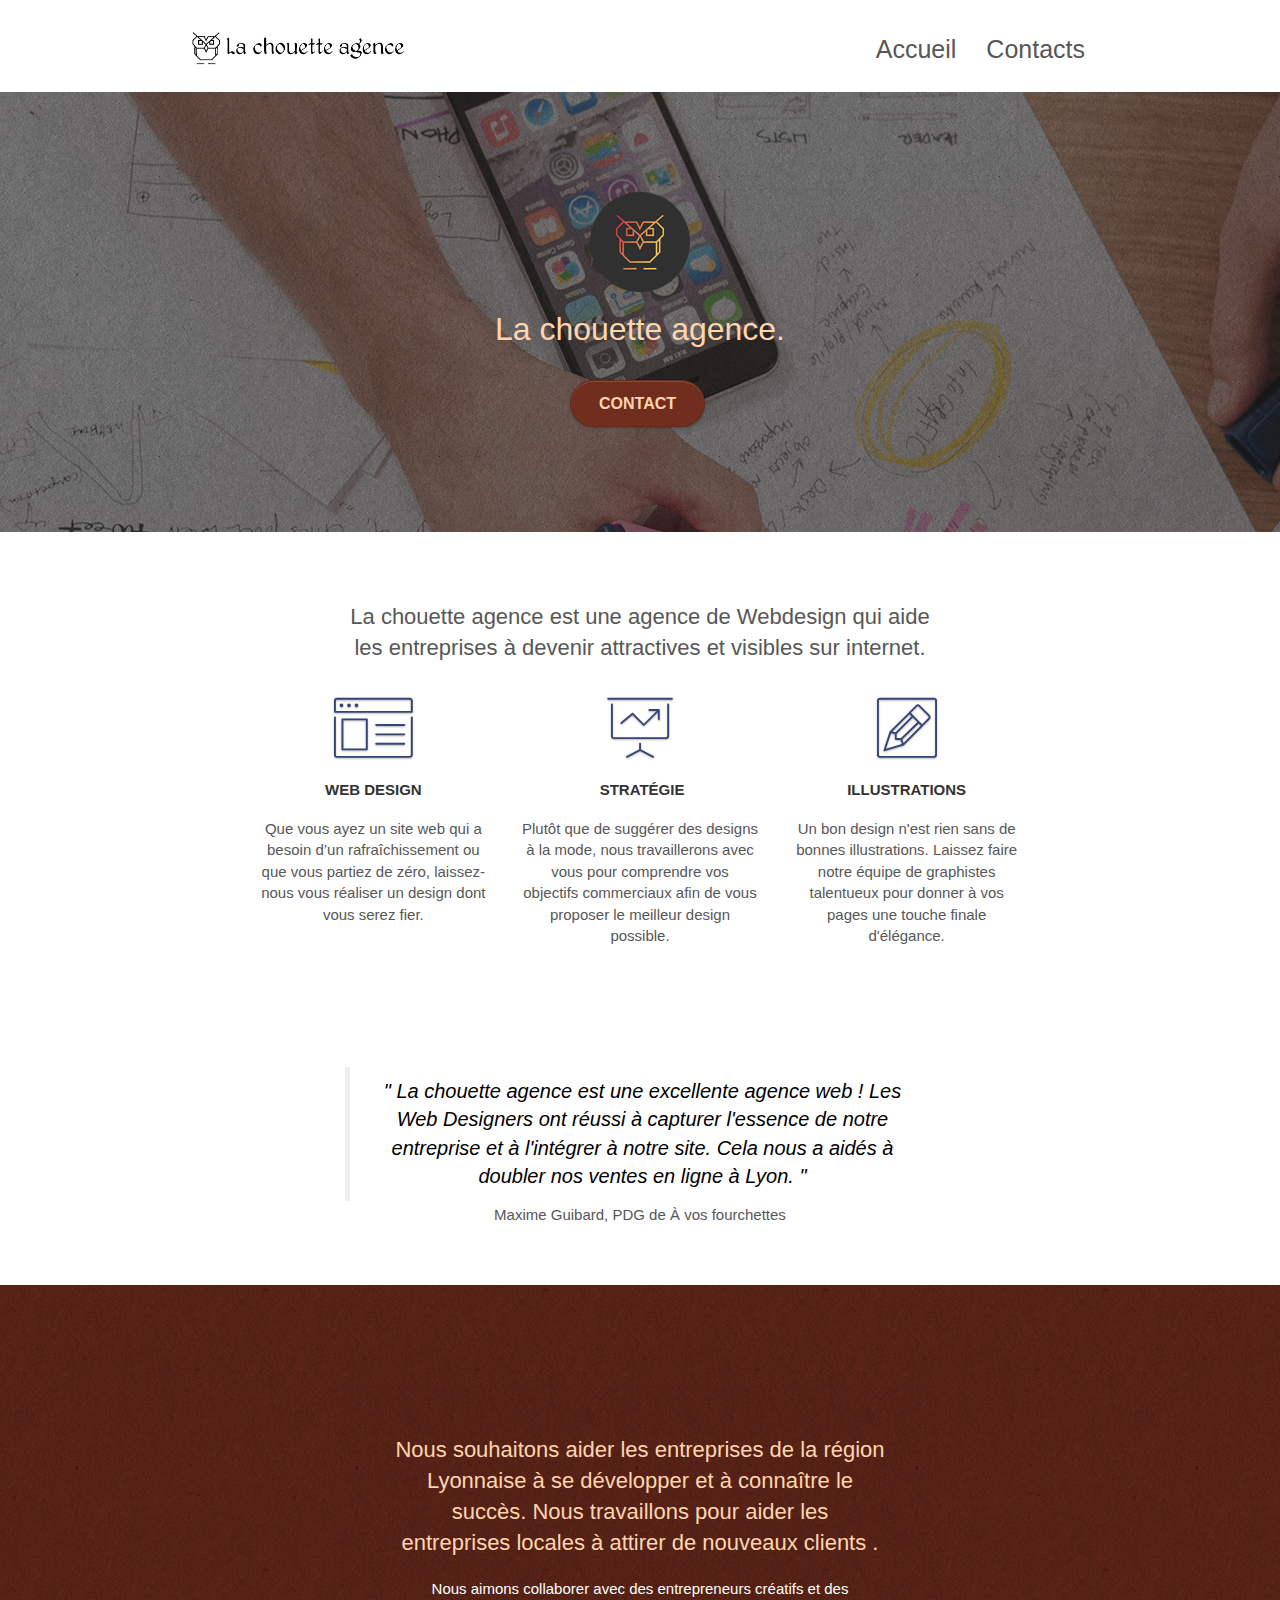
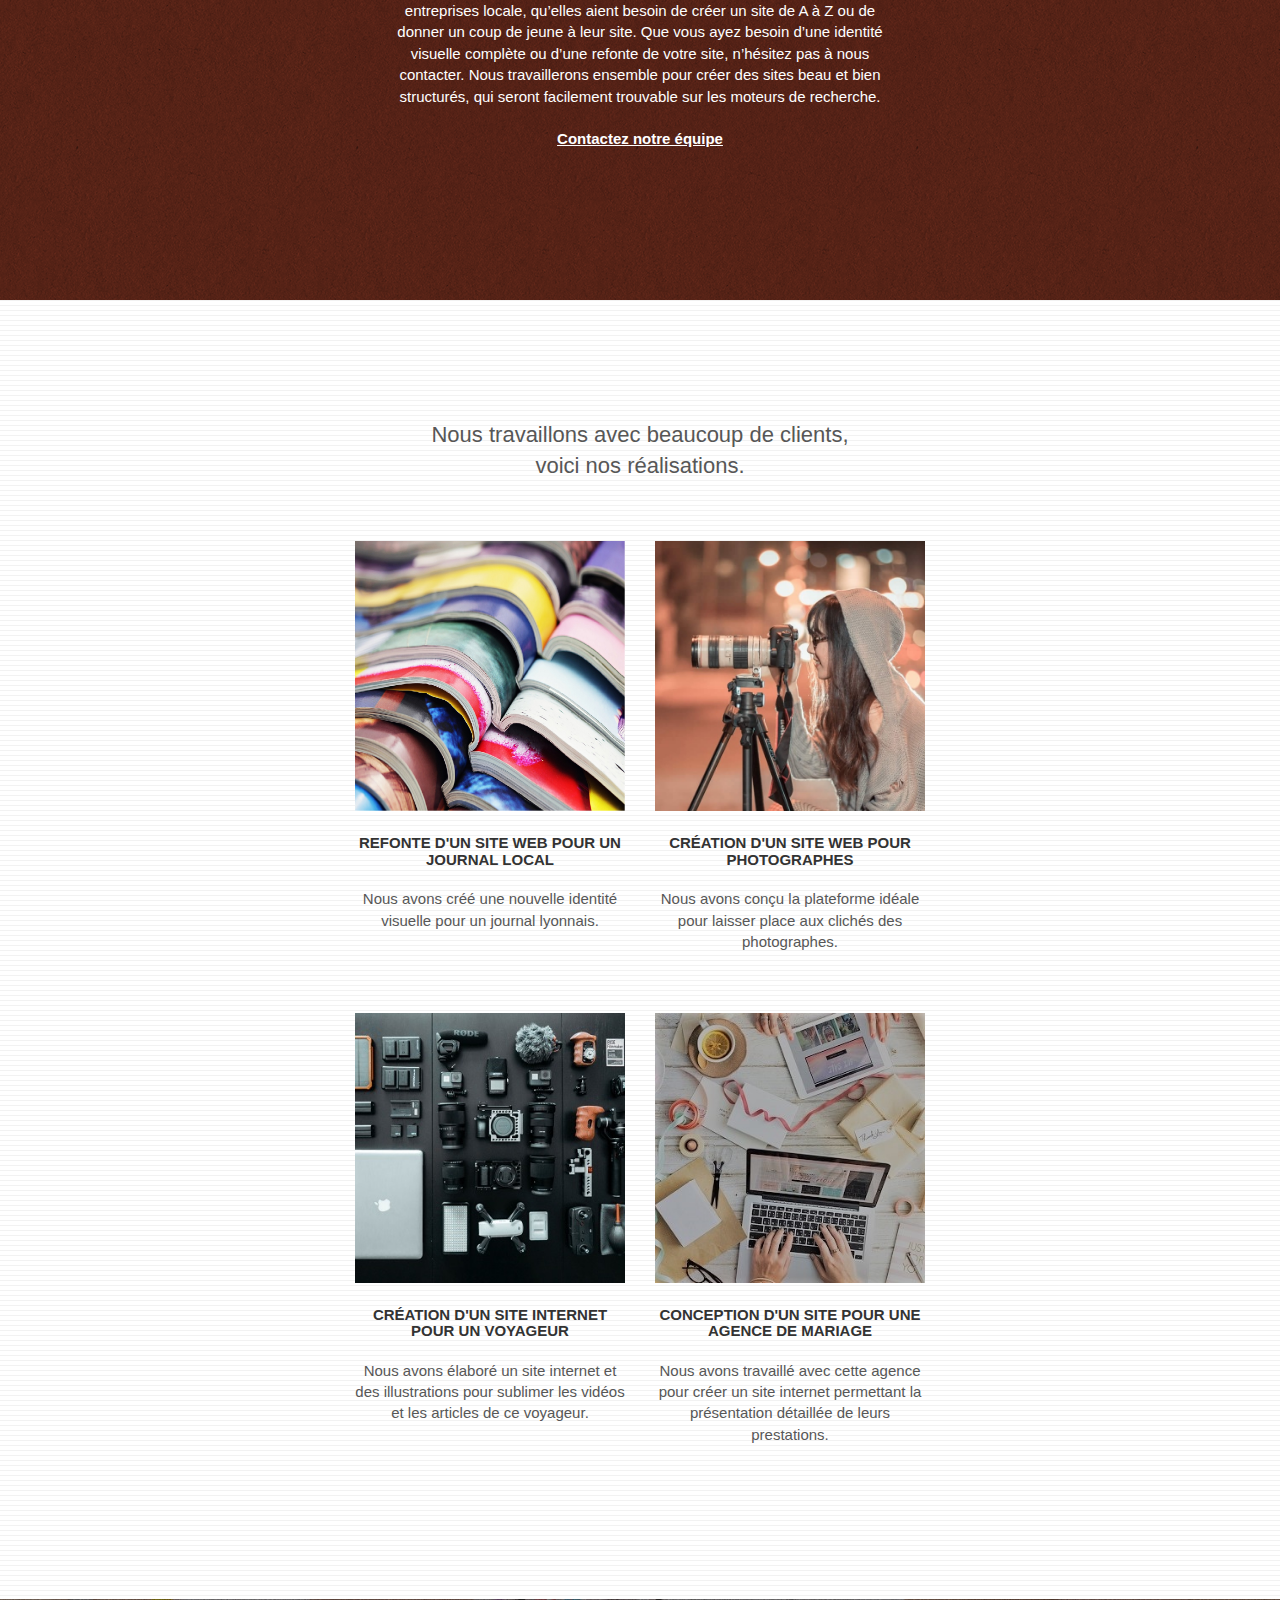
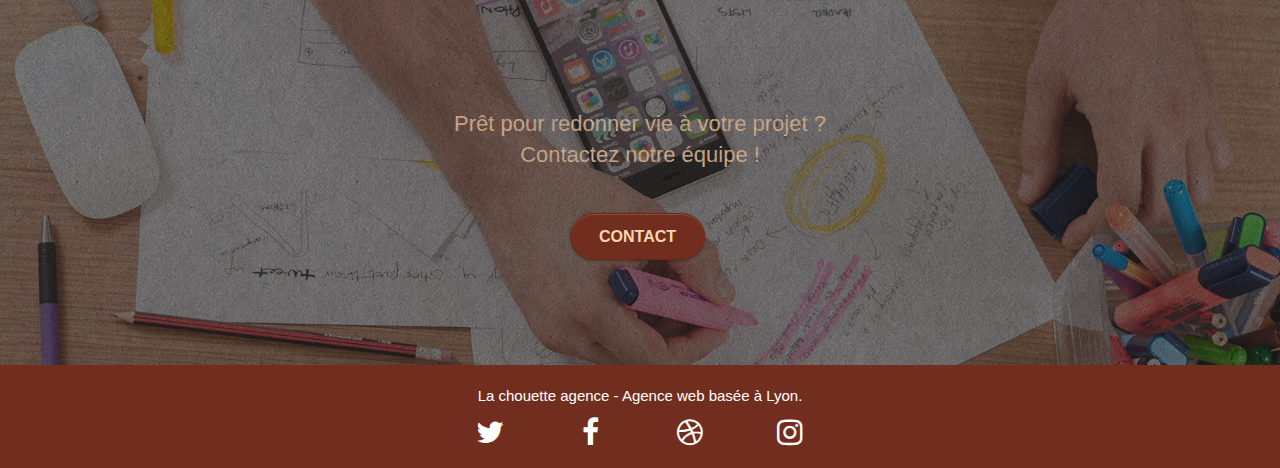
<file: index.html>
<!DOCTYPE html>
<html lang="fr-fr">
  <head>
    <meta charset="utf-8" />
    <meta
      name="description"
      content="L'entreprise de webdesign, la chouette agence située à Lyon aide les entreprises à devenir attractives et visibles sur Internet."
    />
    <meta
      name="viewport"
      content="width=device-width, initial-scale=1.0, viewport-fit=cover"
    />
    <!--index + crawling google -->
    <meta name="googlebot" content="index,follow" />
    <meta name="robots" content="index, follow" />
    <link rel="shortcut icon" type="image/png" href="favicon.jpg" />
    <!-- Twitter card-->
    <meta name="twitter:card" content="summary" />
    <meta name="twitter:title" content="La chouette agence de webdesign" />
    <meta
      name="twitter:description"
      content="Entreprise de webdesign basée à Lyon"
    />
    <!-- FB Open graph -->
    <meta property="og:title" content="La chouette agence de webdesign" />
    <meta
      property="og:description"
      content="Entreprise de webdesign basée à Lyon"
    />
    <meta property="og:type" content="website" />
    <meta property="og:image" content="favicon.jpg" />

    <link rel="stylesheet" type="text/css" href="./css/bootstrap.css" />
    <link rel="stylesheet" type="text/css" href="style.css" />
    <link rel="stylesheet" type="text/css" href="./css/font-awesome.css" />
    <link rel="stylesheet" type="text/css" href="./css/et-line.css" />

    <script defer src="./js/jquery-2.1.0.js"></script>
    <script defer src="./js/bootstrap.js"></script>
    <script defer src="./js/blocs.js"></script>
    <script defer src="./js/jquery.touchSwipe.js"></script>
    <script defer src="./js/gmaps.js"></script>

    <title>La chouette agence ! - Entreprise web design Lyon</title>

    <!-- Analytics -->

    <!-- Analytics END -->
  </head>
  <body>
    <!-- bloc-0 -->
    <header class="bloc bgc-white l-bloc" id="bloc-0">
      <div class="container bloc-sm">
        <nav class="navbar row">
          <div class="navbar-header">
            <a title="Lien accueil" class="navbar-brand" href="index.html"
              ><img
                src="img/la-chouette-agence.png"
                alt="logo la chouette agence"
                height="40"
            /></a>

            <button
              id="nav-toggle"
              type="button"
              class="ui-navbar-toggle navbar-toggle"
              data-toggle="collapse"
              data-target=".navbar-1"
            >
              <span class="sr-only">Toggle navigation</span
              ><span class="icon-bar"></span><span class="icon-bar"></span
              ><span class="icon-bar"></span>
            </button>
          </div>
          <div class="collapse navbar-collapse navbar-1 special-dropdown-nav">
            <ul class="site-navigation nav navbar-nav">
              <li>
                <a class="nav_link" href="index.html">Accueil</a>
              </li>
              <li>
                <a class="nav_link" href="page2.html">Contacts</a>
              </li>
            </ul>
          </div>
        </nav>
      </div>
    </header>
    <!-- bloc-0 END -->

    <!-- Principal conteneur -->
    <main class="page-container">
      <!-- bloc-1-presentation -->
      <div
        class="
          bloc
          bgc-dark-slate-blue
          bg-banniere
          d-bloc
          bg-t-edge
          bloc-bg-texture
          texture-paper
          b-parallax
        "
        id="bloc-1-hero"
        role="banner"
      >
        <div class="container bloc-lg">
          <div class="row tight-width-whitespace">
            <div class="col-sm-12">
              <img
                src="img/logo.png"
                class="center-block image-resize-mode"
                width="100"
                alt="La chouette agence"
              />
              <h1 class="text-center hero-bloc-text tc-white">
                La chouette agence.
              </h1>
              <div class="text-center">
                <a
                  role="button"
                  href="page2.html"
                  class="
                    btn btn-lg btn-clean btn-rd
                    cta-hero
                    btn-atomic-tangerine
                  "
                  id="cta-hero"
                  aria-label="accéder aux contacts"
                  >Contact</a
                >
              </div>
            </div>
          </div>
        </div>
      </div>
      <!-- bloc-1-presentation END -->

      <!-- bloc-2-services -->
      <section class="bloc bgc-white l-bloc" id="bloc-2-services">
        <div class="container bloc-md">
          <div class="row">
            <div class="col-sm-12 text-center">
              <h2>
                La chouette agence est une agence de Webdesign qui aide<br />
                les entreprises à devenir attractives et visibles sur internet.
              </h2>
            </div>
          </div>
          <div class="row voffset-lg med-width-whitespace">
            <div class="col-sm-4">
              <div class="text-center">
                <span
                  class="
                    et-icon-browser
                    sm-shadow
                    icon-dark-slate-blue
                    icons
                    icon-lg
                  "
                  aria-label="icon de Web design"
                ></span>
              </div>
              <h3 class="mg-md text-center">Web design</h3>
              <p class="text-center">
                Que vous ayez un site web qui a besoin d&rsquo;un
                rafraîchissement ou que vous partiez de zéro, laissez-nous vous
                réaliser un design dont vous serez fier.
              </p>
            </div>
            <div class="col-sm-4">
              <div class="text-center">
                <span
                  class="
                    et-icon-presentation
                    sm-shadow
                    icon-dark-slate-blue
                    icons
                    icon-lg
                  "
                  aria-label="icon de Web stratégie"
                ></span>
              </div>
              <h3 class="mg-md text-center">&nbsp;Stratégie</h3>
              <p class="text-center">
                Plutôt que de suggérer des designs à la mode, nous travaillerons
                avec vous pour comprendre vos objectifs commerciaux afin de vous
                proposer le meilleur design possible.<br />
              </p>
            </div>
            <div class="col-sm-4">
              <div class="text-center">
                <span
                  class="
                    et-icon-edit
                    sm-shadow
                    icon-dark-slate-blue
                    icons
                    icon-lg
                  "
                  aria-label="Icon d'illustration"
                ></span>
              </div>
              <h3 class="mg-md text-center">Illustrations</h3>
              <p class="text-center">
                Un bon design n'est rien sans de bonnes illustrations. Laissez
                faire notre équipe de graphistes talentueux pour donner à vos
                pages une touche finale d'élégance.
              </p>
            </div>
          </div>
          <div class="row voffset-lg voffset">
            <div class="col-xs-12 col-md-8 col-md-offset-2 text-center">
              <blockquote>
                " La chouette agence est une excellente agence web ! Les<br />
                Web Designers ont réussi à capturer l'essence de notre<br />
                entreprise et à l'intégrer à notre site. Cela nous a aidés à<br />
                doubler nos ventes en ligne à Lyon. "
              </blockquote>
              <p>Maxime Guibard, PDG de À vos fourchettes</p>
            </div>
          </div>
        </div>
      </section>
      <!-- bloc-2-services END -->

      <!-- bloc-3-what-i-do -->
      <div
        class="
          bloc
          tc-white
          bgc-atomic-tangerine
          bg-presentation
          d-bloc
          bloc-bg-texture
          texture-paper
          b-parallax
        "
        id="bloc-3-what-i-do"
      >
        <article class="container bloc-lg">
          <div class="row tight-width-whitespace black-background">
            <div class="col-sm-12">
              <h2 class="mg-md text-center tc-white">
                Nous souhaitons aider les entreprises de la région Lyonnaise à
                se développer et à connaître le succès. Nous travaillons pour
                aider les entreprises locales à attirer de nouveaux clients .<br />
              </h2>
              <p class="text-center white">
                Nous aimons collaborer avec des entrepreneurs créatifs et des
                entreprises locale, qu’elles aient besoin de créer un site de A
                à Z ou de donner un coup de jeune à leur site. Que vous ayez
                besoin d’une identité visuelle complète ou d’une refonte de
                votre site, n’hésitez pas à nous contacter. Nous travaillerons
                ensemble pour créer des sites beau et bien structurés, qui
                seront facilement trouvable sur les moteurs de recherche.
                <br /><br /><a class="ltc-white bold-link" href="page2.html"
                  >Contactez notre équipe</a
                ><br />
              </p>
            </div>
          </div>
        </article>
      </div>
      <!-- bloc-3-what-i-do END -->

      <!-- bloc-4-portfolio -->
      <div
        class="bloc bgc-white bg-lines-h2-bg bg-repeat l-bloc"
        id="bloc-4-portfolio"
      >
        <div class="container bloc-lg">
          <div class="row">
            <div class="col-sm-12 text-center">
              <h2>
                Nous travaillons avec beaucoup de clients,<br />
                voici nos réalisations.
              </h2>
            </div>
          </div>
          <div class="row tight-width-whitespace portfolio-row">
            <div class="col-sm-6">
              <a
                href="#"
                data-lightbox="img/la-chouette-agence-refonte-site-journal.jpg"
                data-gallery-id="gallery-1"
                data-caption="Refonte d'un site web pour un journal local"
                data-frame="snapshot-lb"
                ><img
                  src="img/la-chouette-agence-refonte-site-journal.jpg"
                  alt="paris web design logo agence web meilleure agence et refonte site web journal"
                  class="img-responsive portfolio-thumb"
              /></a>
              <h3 class="mg-md text-center">
                Refonte d'un site web pour un journal local
              </h3>
              <p class="text-center">
                Nous avons créé une nouvelle identité visuelle pour un journal
                lyonnais.
              </p>
            </div>
            <div class="col-sm-6">
              <a
                href="#"
                data-lightbox="img/la-chouette-agence-creation-site-photo.jpg"
                data-gallery-id="gallery-1"
                data-caption="Création d'un site web pour photographes"
                data-frame="snapshot-lb"
                ><img
                  src="img/la-chouette-agence-creation-site-photo.jpg"
                  class="img-responsive portfolio-thumb"
                  alt="paris web design logo agence web meilleure agence, Création d'un site web pour photographes"
              /></a>
              <h3 class="mg-md text-center">
                Création d'un site web pour photographes
              </h3>
              <p class="text-center">
                Nous avons conçu la plateforme idéale pour laisser place aux
                clichés des photographes.
              </p>
            </div>
          </div>
          <div class="row tight-width-whitespace portfolio-row">
            <div class="col-sm-6">
              <a
                href="#"
                data-lightbox="img/la-chouette-agence-creation-site-voyage.jpg"
                data-gallery-id="gallery-1"
                data-caption="Création d'un site internet pour un voyageur"
                data-frame="snapshot-lb"
                ><img
                  src="img/la-chouette-agence-creation-site-voyage.jpg"
                  class="img-responsive portfolio-thumb"
                  alt="paris web design logo agence web meilleure agence, Création d'un site web pour voyageur"
              /></a>
              <h3 class="mg-md text-center">
                Création d'un site internet pour un voyageur
              </h3>
              <p class="text-center">
                Nous avons élaboré un site internet et des illustrations pour
                sublimer les vidéos et les articles de ce voyageur.
              </p>
            </div>
            <div class="col-sm-6">
              <a
                href="#"
                data-lightbox="img/la-chouette-agence-creation-site-mariage.jpg"
                data-gallery-id="gallery-1"
                data-caption="Conception d'un site pour une agence de mariage"
                data-frame="snapshot-lb"
                ><img
                  src="img/la-chouette-agence-creation-site-mariage.jpg"
                  class="img-responsive portfolio-thumb"
                  alt="logo La chouette agence web meilleure agence, Création d'un site web pour agence de mariage"
              /></a>
              <h3 class="mg-md text-center">
                Conception d'un site pour une agence de mariage
              </h3>
              <p class="text-center">
                Nous avons travaillé avec cette agence pour créer un site
                internet permettant la présentation détaillée de leurs
                prestations.
              </p>
            </div>
          </div>
        </div>
      </div>
      <!-- bloc-4-portfolio END -->

      <!-- bloc-5-cta -->
      <div
        class="
          bloc
          bgc-dark-slate-blue
          bg-banniere
          d-bloc
          bloc-bg-texture
          texture-paper
        "
        id="bloc-5-cta"
      >
        <div class="container bloc-lg">
          <div class="row">
            <h2 class="mg-md text-center tc-white">
              Prêt pour redonner vie à votre projet ?<br />Contactez notre
              équipe !
            </h2>
            <div class="col-sm-12 text-center">
              <a
                role="button"
                href="page2.html"
                class="
                  btn btn-atomic-tangerine btn-clean btn-rd btn-lg
                  cta-hero
                "
                title="accéder aux contacts"
                >Contact</a
              >
            </div>
          </div>
        </div>
      </div>
      <!-- bloc-5-cta END -->

      <!-- Footer - bloc-8 END -->

      <!-- ScrollToTop Button -->

      <a
        title="Remonter en haut de la page"
        role="button"
        class="bloc-button btn btn-d scrollToTop color_scroll"
        onclick="scrollToTarget('1')"
        ><span class="fa fa-chevron-up"></span
      ></a>
    </main>
    <!-- Footer - bloc-8 -->
    <footer class="bloc bgc-atomic-tangerine d-bloc" id="bloc-8">
      <div class="container bloc-sm">
        <div class="row">
          <div class="col-sm-12">
            <p class="text-center white">
              La chouette agence - Agence web basée à Lyon.<br />
            </p>
            <div class="row row-no-gutters social">
              <div class="col-sm-3">
                <div class="text-center">
                  <a title="Lien twitter" class="social" href="index.html"
                    ><span class="fa fa-twitter icon-md"></span
                  ></a>
                </div>
              </div>
              <div class="col-sm-3">
                <div class="text-center">
                  <a title="Lien Facebook" class="social" href="index.html"
                    ><span class="fa fa-facebook icon-md"></span
                  ></a>
                </div>
              </div>
              <div class="col-sm-3">
                <div class="text-center">
                  <a title="Lien dribble" class="social" href="index.html"
                    ><span class="fa fa-dribbble icon-md"></span
                  ></a>
                </div>
              </div>
              <div class="col-sm-3">
                <div class="text-center">
                  <a title="Lien instagram" class="social" href="index.html"
                    ><span class="fa fa-instagram icon-md"></span
                  ></a>
                </div>
              </div>
            </div>
          </div>
        </div>
      </div>
    </footer>
    <!-- Principal conteneur END -->
  </body>
</html>
</file>
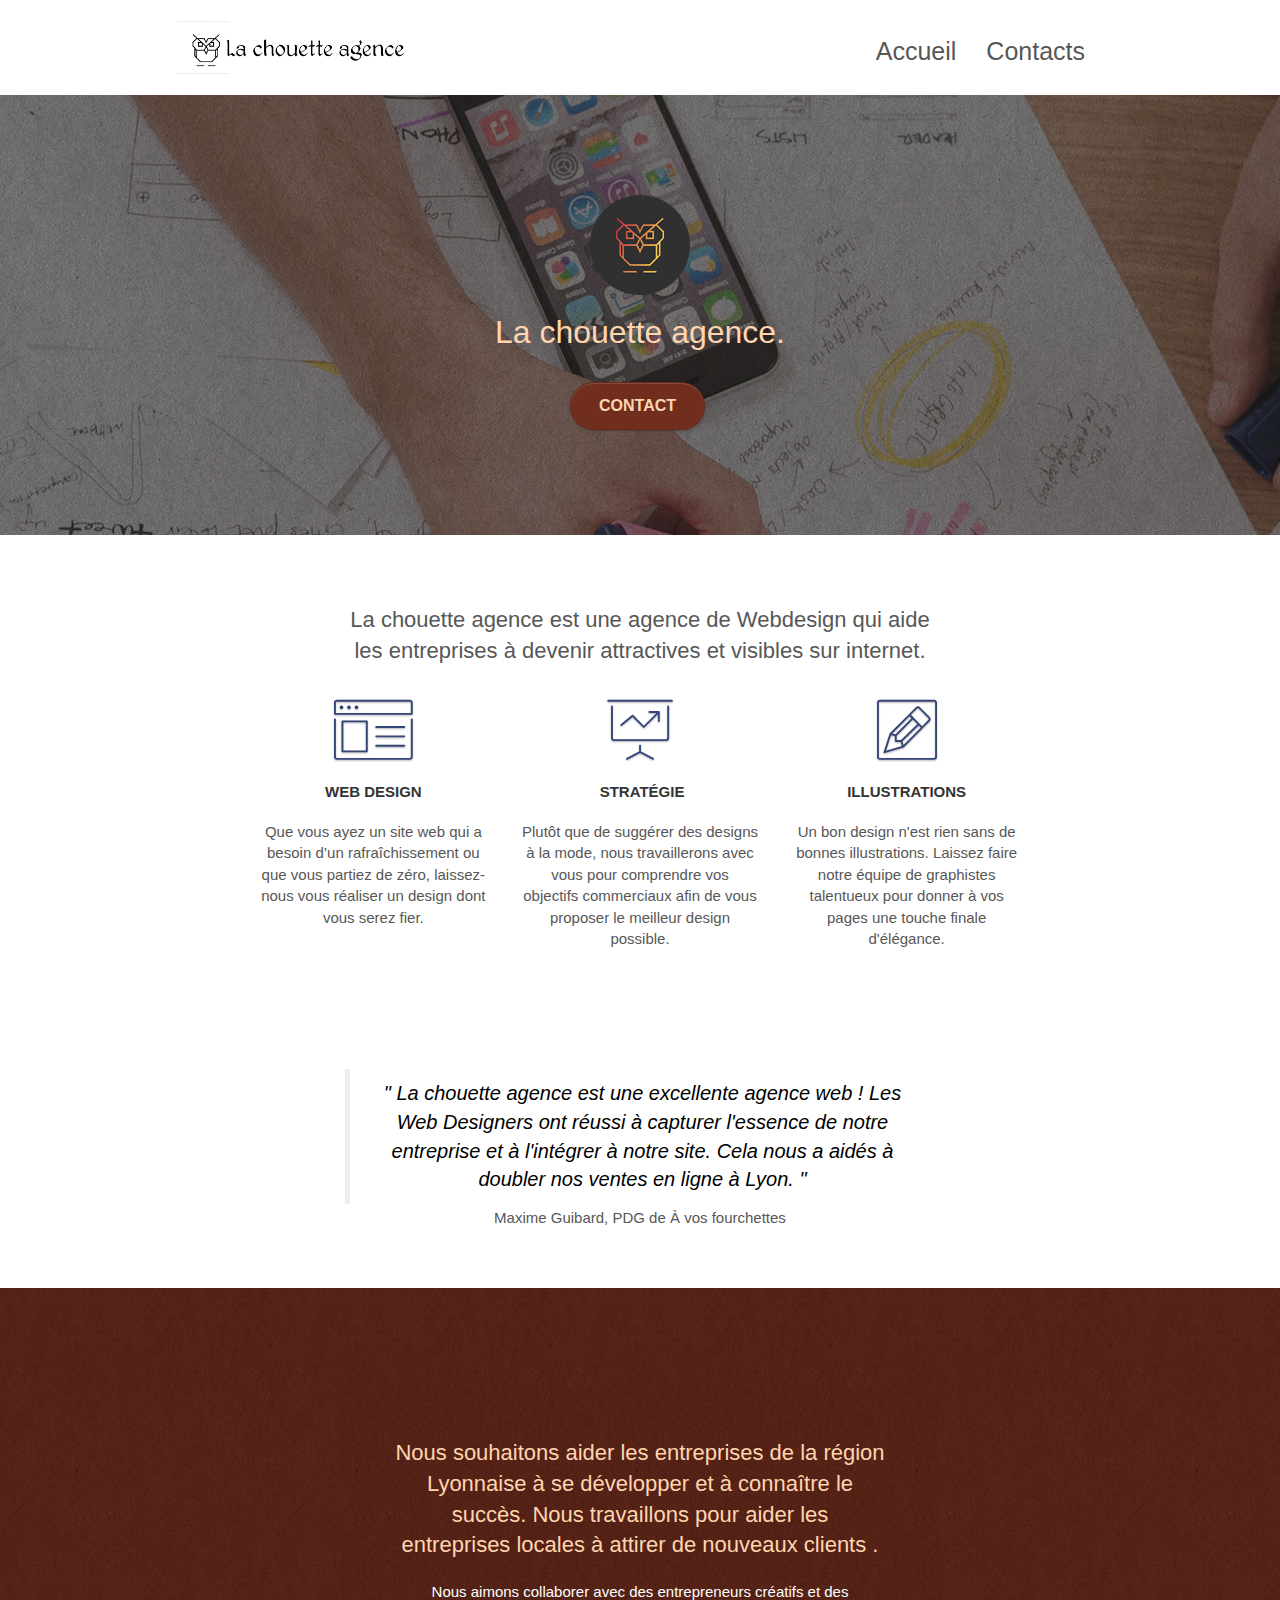
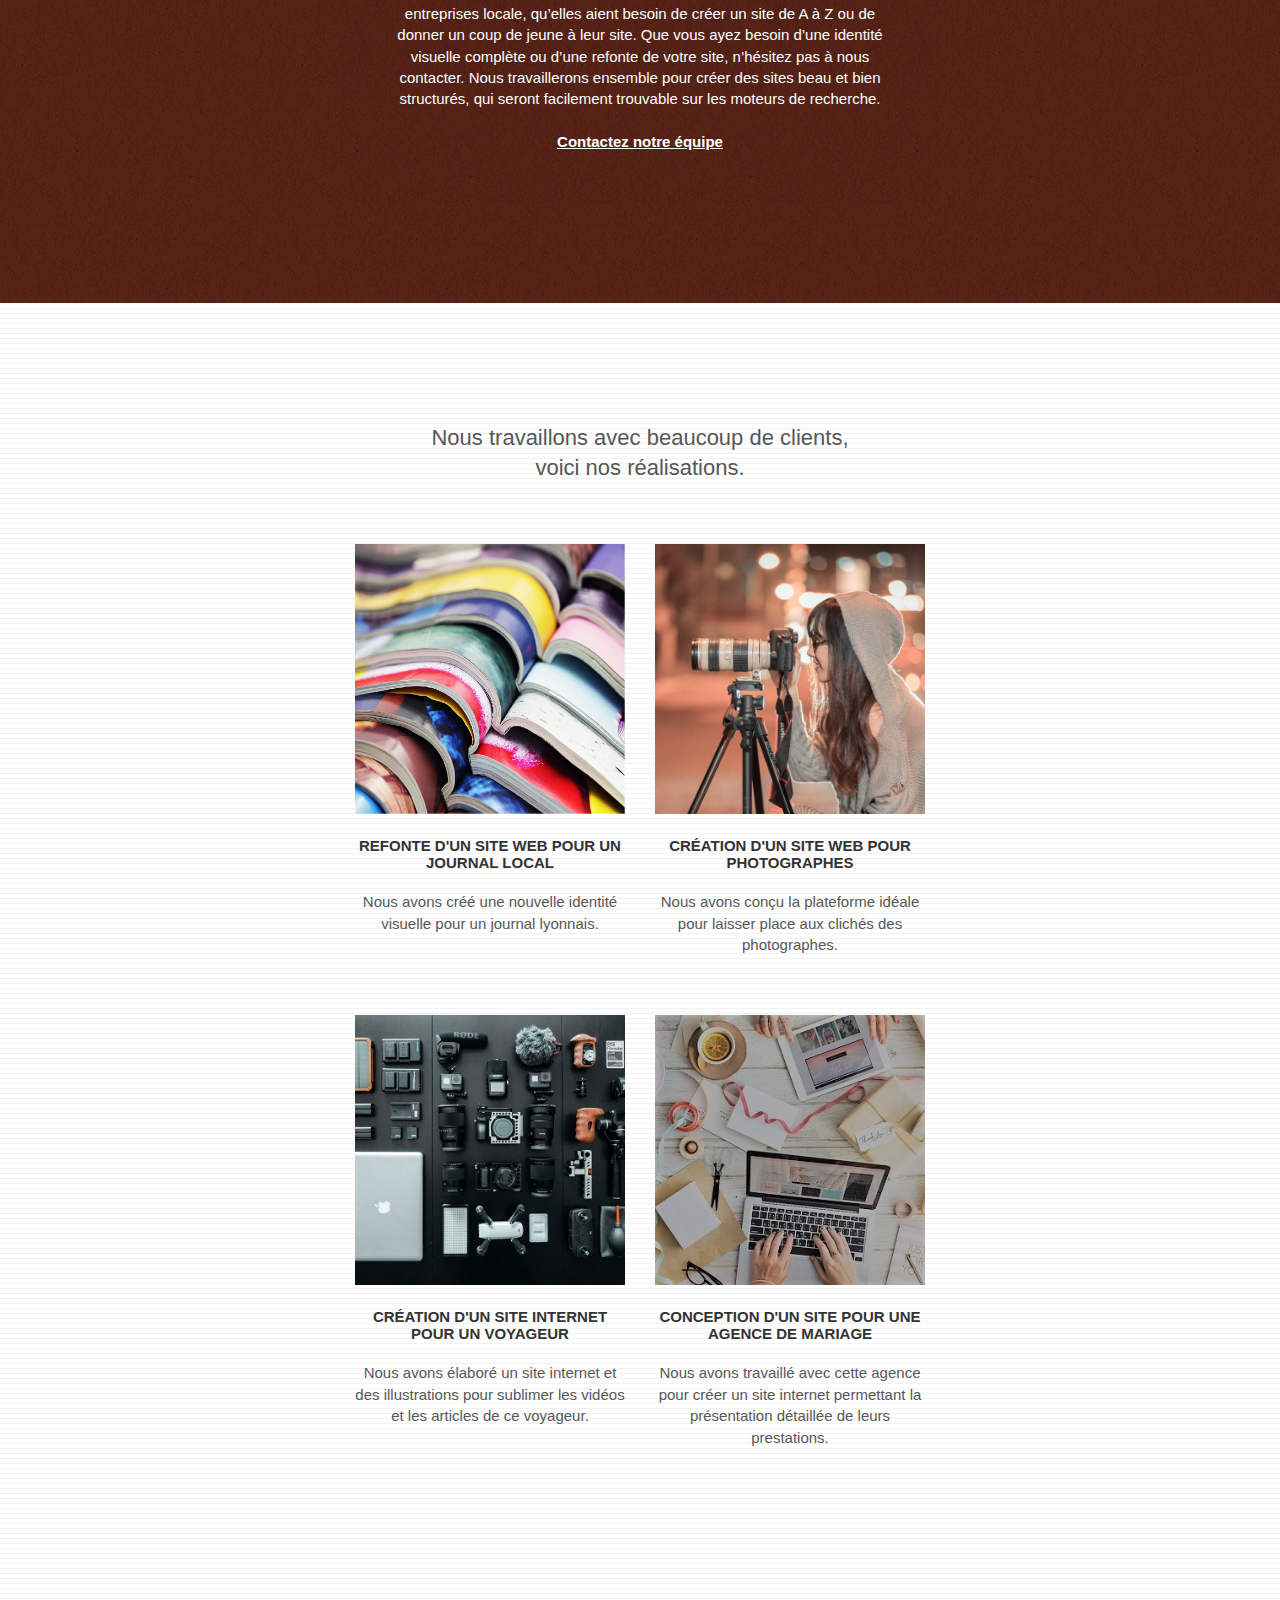
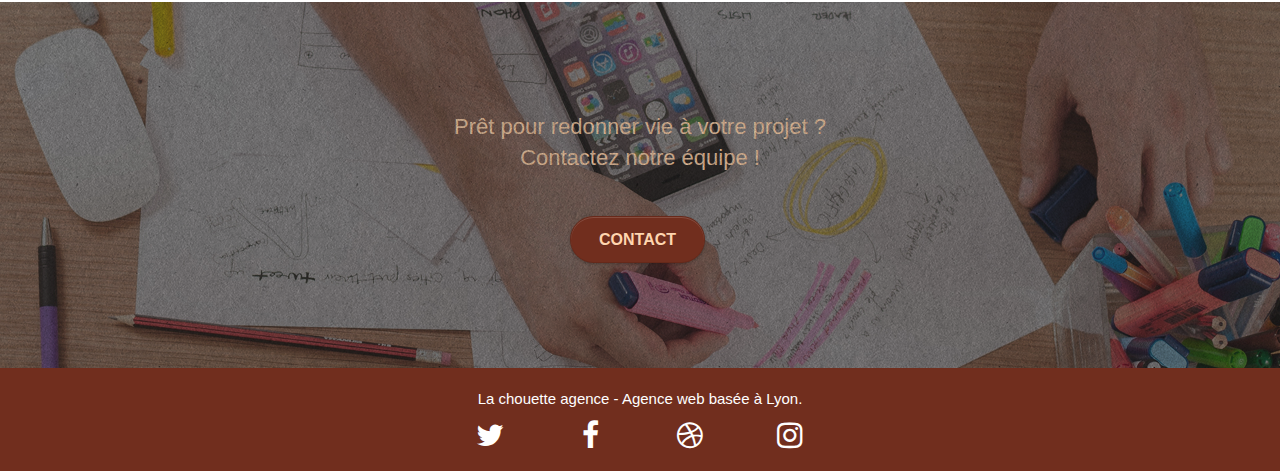
<file: dis/index.html>
<!doctype html><html lang="fr-fr"><head> <meta charset="utf-8"> <meta name="keywords" content="seo, google, site web, site internet, agence design paris, agence design, agence design,agence design,agence design,agence design,agence design,agence design,agence design,agence design"> <meta name="description" content="L'entreprise de webdesign, la chouette agence située à Lyon aide les entreprises à devenir attractives et visibles sur Internet."> <meta name="viewport" content="width=device-width, initial-scale=1.0, viewport-fit=cover"> <meta name="googlebot" content="index,follow"><meta name="robots" content="index, follow"><link rel="shortcut icon" type="image/png" href="favicon.jpg"> <meta name="twitter:card" content="summary"><meta name="twitter:title" content="La chouette agence de webdesign"><meta name="twitter:description" content="Entreprise de webdesign basée à Lyon"><meta property="og:title" content="La chouette agence de webdesign"><meta property="og:description" content="Entreprise de webdesign basée à Lyon"><meta property="og:type" content="website"><meta property="og:image" content="favicon.jpg"><link rel="stylesheet" type="text/css" href="./css/bootstrap.css"><link rel="stylesheet" type="text/css" href="style.css"><link rel="stylesheet" type="text/css" href="./css/font-awesome.css"><link rel="stylesheet" type="text/css" href="./css/et-line.css"> <script defer src="./js/jquery-2.1.0.js"></script><script defer src="./js/bootstrap.js"></script><script defer src="./js/blocs.js"></script><script defer src="./js/jquery.touchSwipe.js"></script><script defer src="./js/gmaps.js"></script> <title>La chouette agence ! - Entreprise web design Lyon</title> </head><body> <header class="bloc bgc-white l-bloc " id="bloc-0"><div class="container bloc-sm"><nav class="navbar row" ><div class="navbar-header"><div class="keywords" style="color:#cccccc;font-size:1px;">Agence web à paris, stratégie web, web design, illustrations, design de site web, site web, web, internet, site internet, site</div><a arial-label="Lien accueil" class="navbar-brand" href="index.html"><img src="img/la-chouette-agence.png" alt="paris web design logo agence web meilleure agence" height="40"/></a><div class="keywords" style="color:#cccccc;font-size:1px;">Agence web à paris, stratégie web, web design, illustrations, design de site web, site web, web, internet, site internet, site</div><button id="nav-toggle" type="button" class="ui-navbar-toggle navbar-toggle" data-toggle="collapse" data-target=".navbar-1"><span class="sr-only">Toggle navigation</span><span class="icon-bar"></span><span class="icon-bar"></span><span class="icon-bar"></span></button></div><div class="collapse navbar-collapse navbar-1 special-dropdown-nav"><ul class="site-navigation nav navbar-nav"><li><a class="nav_link" href="index.html">Accueil</a></li><li><a class="nav_link" href="page2.html">Contacts</a></li></ul></div></nav></div></header><main class="page-container"><div class="bloc bgc-dark-slate-blue bg-banniere d-bloc bg-t-edge bloc-bg-texture texture-paper b-parallax" id="bloc-1-hero"><div class="container bloc-lg"><div class="row tight-width-whitespace"><div class="col-sm-12"><img src="img/logo.png" class="center-block image-resize-mode" width="100" alt="La chouette agence, agence web paris, création logo paris"/><h1 class="text-center hero-bloc-text tc-white ">La chouette agence.</h1><div class="text-center"><a role="button" href="page2.html" class="btn btn-lg btn-clean btn-rd cta-hero btn-atomic-tangerine" id="cta-hero" aria-label="accéder aux contacts">Contact</a></div></div></div></div></div><section class="bloc bgc-white l-bloc" id="bloc-2-services"><div class="container bloc-md"><div class="row"><div class="col-sm-12 text-center"><h2>La chouette agence est une agence de Webdesign qui aide<br>les entreprises à devenir attractives et visibles sur internet.</h2></div></div><div class="row voffset-lg med-width-whitespace"><div class="col-sm-4"><div class="text-center"><span class="et-icon-browser sm-shadow icon-dark-slate-blue icons icon-lg" aria-label="icon de Web design"></span></div><h3 class="mg-md text-center">Web design</h3><p class="text-center ">Que vous ayez un site web qui a besoin d&rsquo;un rafraîchissement ou que vous partiez de zéro, laissez-nous vous réaliser un design dont vous serez fier.</p></div><div class="col-sm-4"><div class="text-center"><span class="et-icon-presentation sm-shadow icon-dark-slate-blue icons icon-lg" aria-label="icon de Web stratégie"></span></div><h3 class="mg-md text-center">&nbsp;Stratégie</h3><p class="text-center ">Plutôt que de suggérer des designs à la mode, nous travaillerons avec vous pour comprendre vos objectifs commerciaux afin de vous proposer le meilleur design possible.<br></p></div><div class="col-sm-4"><div class="text-center"><span class="et-icon-edit sm-shadow icon-dark-slate-blue icons icon-lg" aria-label="Icon d'illustration"></span></div><h3 class="mg-md text-center">Illustrations</h3><p class="text-center ">Un bon design n'est rien sans de bonnes illustrations. Laissez faire notre équipe de graphistes talentueux pour donner à vos pages une touche finale d'élégance.</p></div></div><div class="row voffset-lg voffset"><div class="col-xs-12 col-md-8 col-md-offset-2 text-center"><blockquote>" La chouette agence est une excellente agence web ! Les<br>Web Designers ont réussi à capturer l'essence de notre<br>entreprise et à l'intégrer à notre site. Cela nous a aidés à<br>doubler nos ventes en ligne à Lyon. "</blockquote><p>Maxime Guibard, PDG de À vos fourchettes</p></div></div></div></section><div class="bloc tc-white bgc-atomic-tangerine bg-presentation d-bloc bloc-bg-texture texture-paper b-parallax" id="bloc-3-what-i-do"><article class="container bloc-lg"><div class="row tight-width-whitespace black-background"><div class="col-sm-12"><h2 class="mg-md text-center tc-white">Nous souhaitons aider les entreprises de la région Lyonnaise à se développer et à connaître le succès. Nous travaillons pour aider les entreprises locales à attirer de nouveaux clients .<br></h2><p class="text-center white">Nous aimons collaborer avec des entrepreneurs créatifs et des entreprises locale, qu’elles aient besoin de créer un site de A à Z ou de donner un coup de jeune à leur site. Que vous ayez besoin d’une identité visuelle complète ou d’une refonte de votre site, n’hésitez pas à nous contacter. Nous travaillerons ensemble pour créer des sites beau et bien structurés, qui seront facilement trouvable sur les moteurs de recherche. <br><br><a class="ltc-white bold-link" href="page2.html">Contactez notre équipe</a><br></p></div></div></article></div><div class="bloc bgc-white bg-lines-h2-bg bg-repeat l-bloc" id="bloc-4-portfolio"><div class="container bloc-lg"><div class="row"><div class="col-sm-12 text-center"><h2>Nous travaillons avec beaucoup de clients,<br>voici nos réalisations.</h2></div></div><div class="row tight-width-whitespace portfolio-row"><div class="col-sm-6"><a href="#" data-lightbox="img/la-chouette-agence-refonte-site-journal.jpg" data-gallery-id="gallery-1" data-caption="Refonte d'un site web pour un journal local" data-frame="snapshot-lb"><img src="img/la-chouette-agence-refonte-site-journal.jpg" alt="paris web design logo agence web meilleure agence et refonte site web journal" class="img-responsive portfolio-thumb"/></a><h3 class="mg-md text-center">Refonte d'un site web pour un journal local</h3><p class="text-center">Nous avons créé une nouvelle identité visuelle pour un journal lyonnais.</p></div><div class="col-sm-6"><a href="#" data-lightbox="img/la-chouette-agence-creation-site-photo.jpg" data-gallery-id="gallery-1" data-caption="Création d'un site web pour photographes" data-frame="snapshot-lb"><img src="img/la-chouette-agence-creation-site-photo.jpg" class="img-responsive portfolio-thumb" alt="paris web design logo agence web meilleure agence, Création d'un site web pour photographes"/></a><h3 class="mg-md text-center">Création d'un site web pour photographes</h3><p class="text-center">Nous avons conçu la plateforme idéale pour laisser place aux clichés des photographes.</p></div></div><div class="row tight-width-whitespace portfolio-row"><div class="col-sm-6"><a href="#" data-lightbox="img/la-chouette-agence-creation-site-voyage.jpg" data-gallery-id="gallery-1" data-caption="Création d'un site internet pour un voyageur" data-frame="snapshot-lb"><img src="img/la-chouette-agence-creation-site-voyage.jpg" class="img-responsive portfolio-thumb" alt="paris web design logo agence web meilleure agence, Création d'un site web pour voyageur"/></a><h3 class="mg-md text-center">Création d'un site internet pour un voyageur</h3><p class="text-center">Nous avons élaboré un site internet et des illustrations pour sublimer les vidéos et les articles de ce voyageur.</p></div><div class="col-sm-6"><a href="#" data-lightbox="img/la-chouette-agence-creation-site-mariage.jpg" data-gallery-id="gallery-1" data-caption="Conception d'un site pour une agence de mariage" data-frame="snapshot-lb"><img src="img/la-chouette-agence-creation-site-mariage.jpg" class="img-responsive portfolio-thumb" alt="paris web design logo agence web meilleure agence, Création d'un site web pour agence de mariage"/></a><h3 class="mg-md text-center">Conception d'un site pour une agence de mariage</h3><p class="text-center">Nous avons travaillé avec cette agence pour créer un site internet permettant la présentation détaillée de leurs prestations.</p></div></div></div></div><div class="bloc bgc-dark-slate-blue bg-banniere d-bloc bloc-bg-texture texture-paper" id="bloc-5-cta"><div class="container bloc-lg"><div class="row"><h2 class="mg-md text-center tc-white">Prêt pour redonner vie à votre projet ?<br>Contactez notre équipe !</h2><div class="col-sm-12 text-center"><a role="button" href="page2.html" class="btn btn-atomic-tangerine btn-clean btn-rd btn-lg cta-hero" aria-label="accéder aux contacts">Contact</a></div></div></div></div><a aria-label="Remonter en haut de la page" role="button" class="bloc-button btn btn-d scrollToTop color_scroll" onclick="scrollToTarget('1')"><span class="fa fa-chevron-up"></span></a></main><footer class="bloc bgc-atomic-tangerine d-bloc" id="bloc-8"><div class="container bloc-sm"><div class="row"><div class="col-sm-12"><p class="text-center white">La chouette agence - Agence web basée à Lyon.<br></p><div class="row row-no-gutters social"><div class="col-sm-3"><div class="text-center"><a arial-label="Lien twitter" class="social" href="index.html"><span class="fa fa-twitter icon-md"></span></a></div></div><div class="col-sm-3"><div class="text-center"><a arial-label="Lien Facebook" class="social" href="index.html"><span class="fa fa-facebook icon-md"></span></a></div></div><div class="col-sm-3"><div class="text-center"><a arial-label="Lien dribble" class="social" href="index.html"><span class="fa fa-dribbble icon-md"></span></a></div></div><div class="col-sm-3"><div class="text-center"><a arial-label="Lien instagram" class="social" href="index.html"><span class="fa fa-instagram icon-md"></span></a></div></div></div></div></div></div></footer> </body></html>
</file>
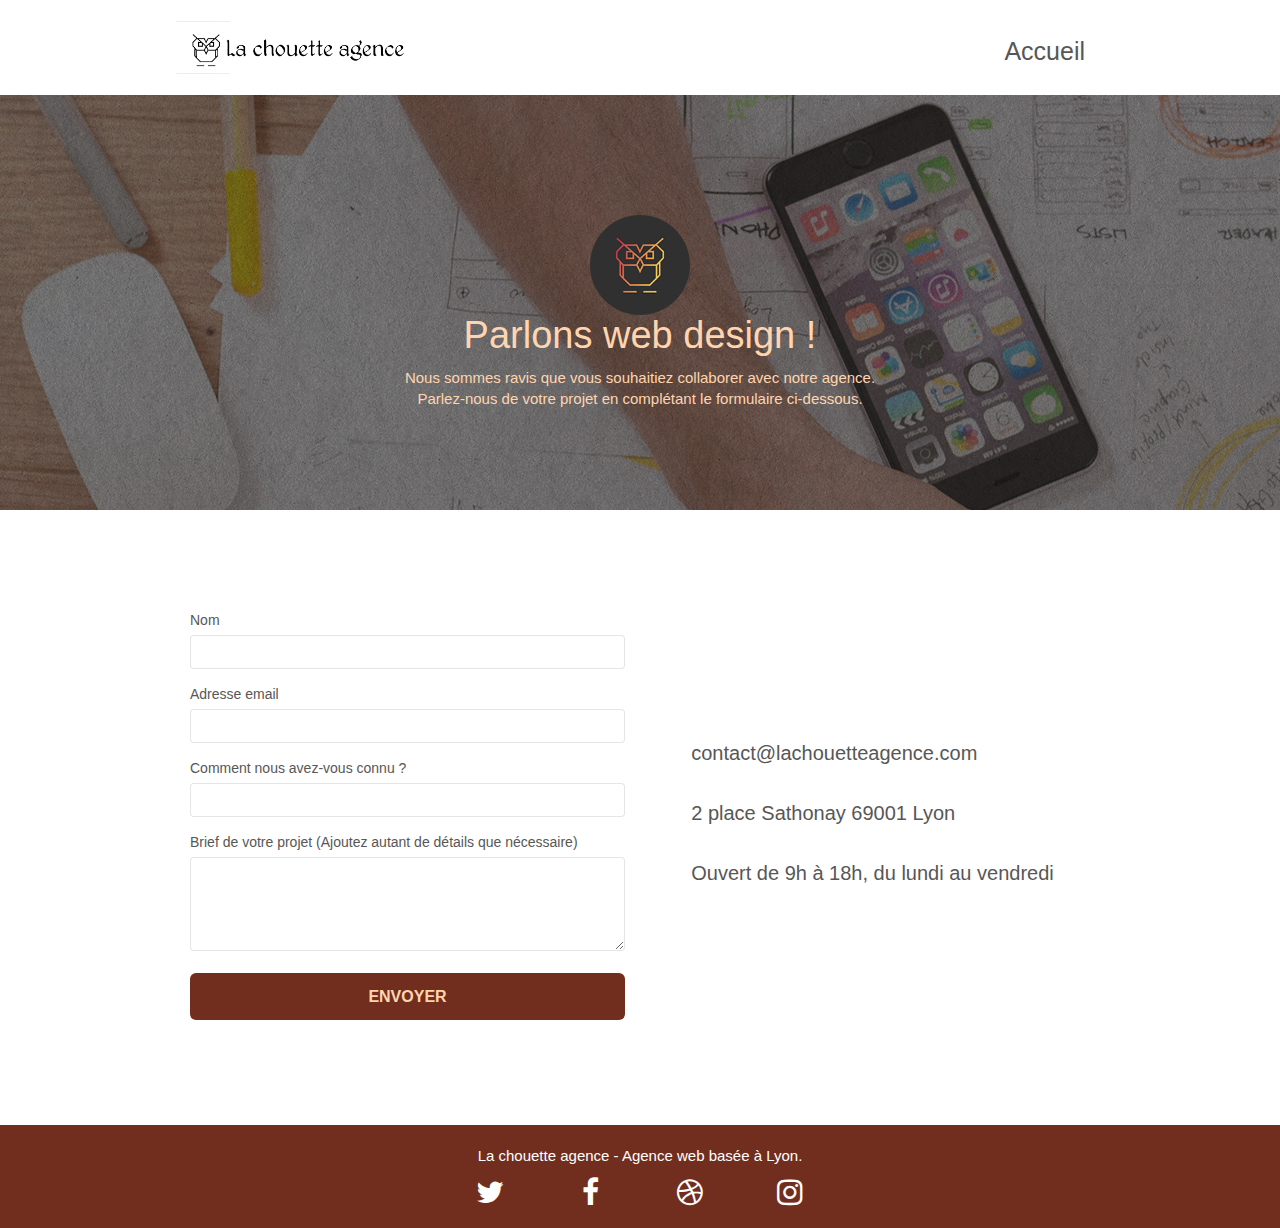
<file: page2.html>
<!doctype html>
<html lang="fr-fr">
<head>
    <meta charset="utf-8">
    <meta name="keywords" content="seo, google, site web, site internet, agence design paris, agence design, agence design,agence design,agence design,agence design,agence design,agence design,agence design,agence design">
    <meta name="description" content="L'entreprise de webdesign, la chouette agence située à Lyon aide les entreprises à devenir attractives et visibles sur Internet.">
    <meta name="viewport" content="width=device-width, initial-scale=1.0, viewport-fit=cover">
    <!--index + crawling google -->
	<meta name="googlebot" content="index,follow">
	<meta name="robots" content="index, follow">
	<link rel="shortcut icon" type="image/png" href="favicon.jpg">
	<!-- Twitter card-->
    <meta name="twitter:card" content="summary">
	<meta name="twitter:title" content="La chouette agence de webdesign">
	<meta name="twitter:description" content="Entreprise de webdesign basée à Lyon">
	<!-- FB Open graph -->
	<meta property="og:title" content="La chouette agence de webdesign">
	<meta property="og:description" content="Entreprise de webdesign basée à Lyon">
	<meta property="og:type" content="website">
	<meta property="og:image" content="favicon.jpg">

	<link rel="stylesheet" type="text/css" href="./css/bootstrap.css">
	<link rel="stylesheet" type="text/css" href="style.css">
	<link rel="stylesheet" type="text/css" href="./css/font-awesome.css">
	<link rel="stylesheet" type="text/css" href="./css/et-line.css">
	
    
	<script defer src="./js/jquery-2.1.0.js"></script>
	<script defer src="./js/bootstrap.js"></script>
	<script defer src="./js/blocs.js"></script>
	<script defer src="./js/jquery.touchSwipe.js"></script>
	<script defer src="./js/gmaps.js"></script>

    <title>La chouette agence ! - Entreprise web design Lyon</title>

    
<!-- Analytics -->
 
<!-- Analytics END -->
    
</head>
<body>

    
<!-- bloc-0 -->
<header class="bloc bgc-white l-bloc " id="bloc-0">
	<div class="container bloc-sm">

		<nav class="navbar row" >
			<div class="navbar-header">
				<div class="keywords" style="color:#cccccc;font-size:1px;">Agence web à paris, stratégie web, web design, illustrations, design de site web, site web, web, internet, site internet, site</div>
				<a class="navbar-brand" href="index.html"><img src="img/la-chouette-agence.png" alt="Logo la chouette agence" height="40" /></a>
				<div class="keywords" style="color:#cccccc;font-size:1px;">Agence web à paris, stratégie web, web design, illustrations, design de site web, site web, web, internet, site internet, site</div>
				<button id="nav-toggle" type="button" class="ui-navbar-toggle navbar-toggle" data-toggle="collapse" data-target=".navbar-1">
					<span class="sr-only">Toggle navigation</span><span class="icon-bar"></span><span class="icon-bar"></span><span class="icon-bar"></span>
				</button>
			</div>
			<div class="collapse navbar-collapse navbar-1 special-dropdown-nav">
				<ul class="site-navigation nav navbar-nav">
					<li>
						<a class="nav_link" href="index.html">Accueil</a>
					</li>
					<li>
					</li>
					
				</ul>
			</div>
		</nav>
	</div>
</header>
<!-- bloc-0 END -->

<!-- Principal conteneur -->

<main class="page-container">

<!-- bloc-1-presentation -->

<!-- bloc-6 -->
<div class="bloc bg-dots-bg bg-banniere bg-repeat bgc-atomic-tangerine d-bloc bloc-bg-texture texture-paper" id="bloc-6">
	
	<div class="container bloc-lg">
		<div class="row">
			<div class="col-sm-12">
				<h1 class="text-center hero-bloc-text tc-white">
					<img src="img/logo.png" class="center-block image-resize-mode" width="100" alt="La chouette agence" />
					Parlons web design !
				</h1>
				<p class="text-center mg-lg tc-white tight-width-whitespace">
					Nous sommes ravis que vous souhaitiez collaborer avec notre agence.<br>
					Parlez-nous de votre projet en complétant le formulaire ci-dessous.
				</p>
			</div>
		</div>
	</div>
</div>
<!-- bloc-6 END -->

<!-- bloc-7 -->
<div class="bloc bgc-white l-bloc" id="bloc-7">
	<div class="container bloc-lg">
		<div class="row center_row">
			<div class="col-sm-6">
				<form id="form_1" novalidate success-msg="Your message has been sent." fail-msg="Sorry it seems that our mail server is not responding, Sorry for the inconvenience!">
					<div class="form-group">
						<label for="nom">
							Nom
						</label>
						<input arial-label="Nom" name="nom" id="name" class="form-control" required />
					</div>
					<div class="form-group">
						<label for="adresse email">
							Adresse email
						</label>
						<input arial-label="adresse email" name="adresse email" id="email" class="form-control" type="email" required />
					</div>
					<div class="form-group">
						<label for="comment nous avez-vous connu ?">
							Comment nous avez-vous connu ?
						</label>
						<input aria-label="comment nous avez-vous connu ?" name="comment nous avez-vous connu ?"class="form-control" type="email" required id="input_504" />
					</div>
					<div class="form-group">
						<label for="description de votre projet">
							Brief de votre projet (Ajoutez autant de détails que nécessaire)<br>
						</label><textarea aria-label="description de votre projet" name="description de votre projet"id="message" class="form-control" rows="4" cols="50" required></textarea>
					</div> 
					<button arial-labelleby="Envoyer le formulaire" class="bloc-button btn btn-lg btn-block cta-hero btn-atomic-tangerine" type="submit">
						Envoyer
					</button>
				</form>
			</div>
			<div arial-label="Adresse de la chouette agence" class="col-sm-6 center_col-sm-6">
				<p class="col_sm_6_p">
					<a href="mailto:contact@lachouetteagence.com">contact@lachouetteagence.com</a><br><a href="https://www.google.com/maps/place/2+Place+Sathonay,+69001+Lyon/@45.7695241,4.8279786,17z/data=!3m1!4b1!4m5!3m4!1s0x47f4eb020f3664e9:0x13e3d71752922c1f!8m2!3d45.7695241!4d4.8301673" target="_blank" aria-label="adresse de la chouette agence">2 place Sathonay 69001 Lyon</a><br>Ouvert de 9h à 18h, du lundi au vendredi<br>
				</p>
			</div>
		</div>
	</div>
</main>
<!-- bloc-7 END -->


<!-- ScrollToTop Button -->
<a title="Remonter en haut de la page" class="bloc-button btn btn-d scrollToTop color_scroll" onclick="scrollToTarget('1')"><span class="fa fa-chevron-up"></span></a>
<!-- ScrollToTop Button END-->


<!-- Footer - bloc-8 -->
<footer class="bloc bgc-atomic-tangerine d-bloc" id="bloc-8">
	<div class="container bloc-sm">
		<div class="row">
			<div class="col-sm-12">
				<p class="text-center white">
					La chouette agence - Agence web basée à Lyon.<br>
				</p>
				<div class="row row-no-gutters social">
					<div class="col-sm-3">
						<div class="text-center">
							<a title="Lien Twitter" class="social" href="index.html"><span class="fa fa-twitter icon-md"></span></a>
						</div>
					</div>
					<div class="col-sm-3">
						<div class="text-center">
							<a title="Lien facebook" class="social" href="index.html"><span class="fa fa-facebook icon-md"></span></a>
						</div>
					</div>
					<div class="col-sm-3">
						<div class="text-center">
							<a title="Lien dribble" class="social" href="index.html"><span class="fa fa-dribbble icon-md"></span></a>
						</div>
					</div>
					<div class="col-sm-3">
						<div class="text-center">
							<a title="Lien instagram" class="social" href="index.html"><span class="fa fa-instagram icon-md"></span></a>
						</div>
					</div>
				</div>
			</div>
		</div>
	</div>
</footer>
<!-- Footer - bloc-8 END -->


<!-- Principal conteneur END -->

</body>

</html>
</file>
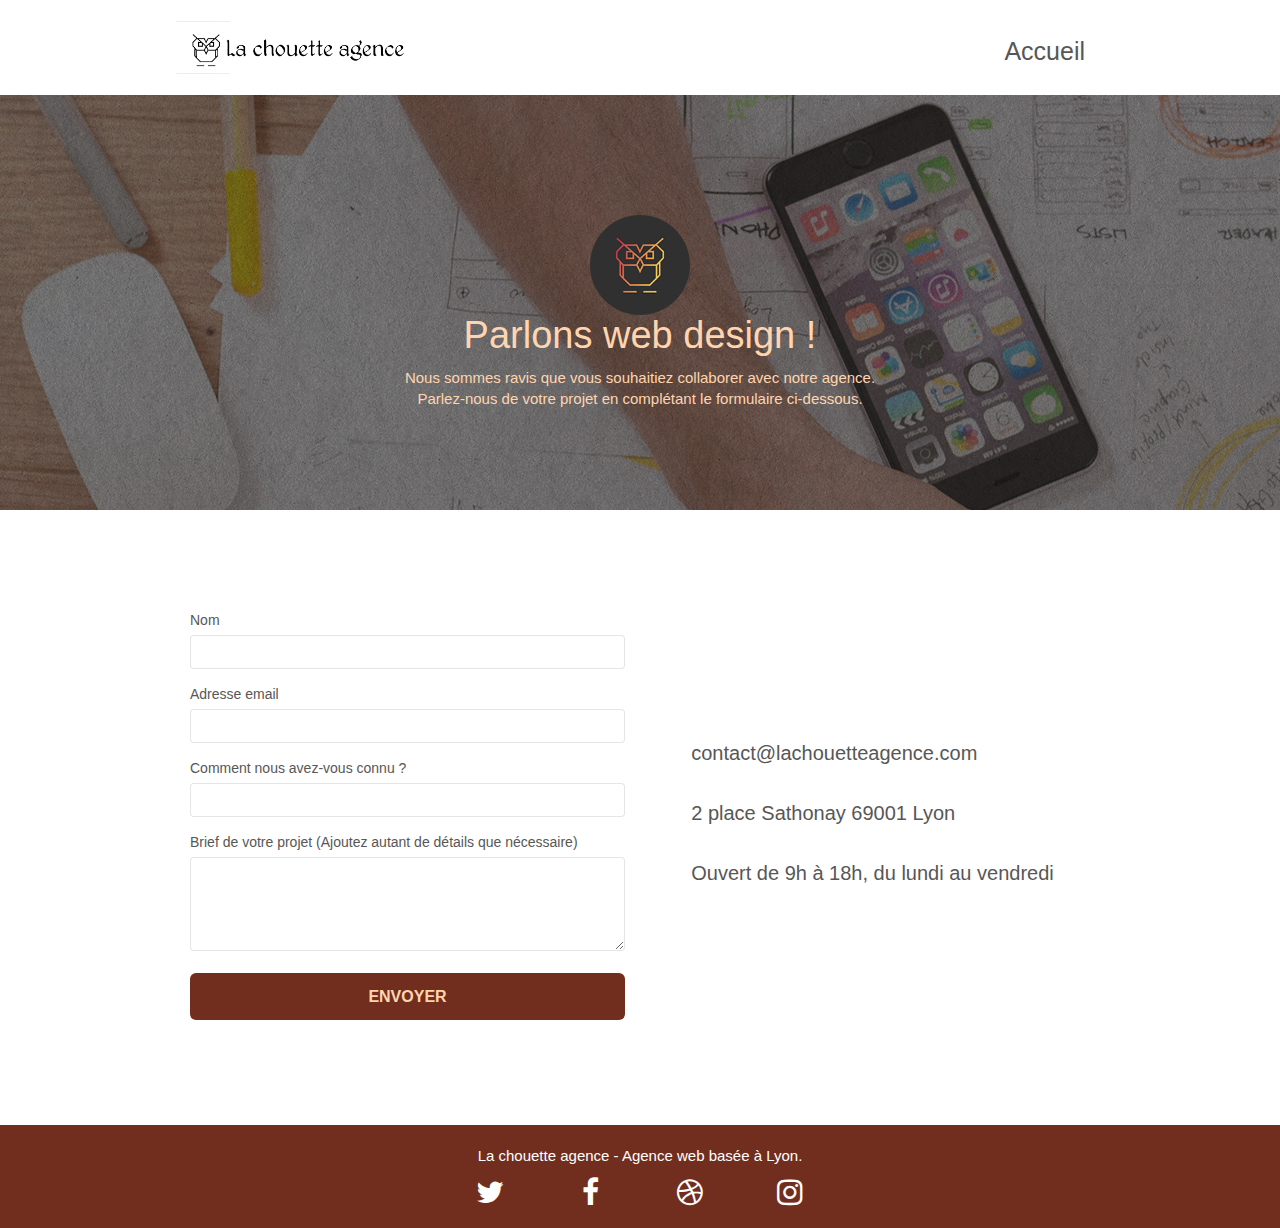
<file: dis/page2.html>
<!doctype html><html lang="fr-fr"><head> <meta charset="utf-8"> <meta name="keywords" content="seo, google, site web, site internet, agence design paris, agence design, agence design,agence design,agence design,agence design,agence design,agence design,agence design,agence design"> <meta name="description" content="L'entreprise de webdesign, la chouette agence située à Lyon aide les entreprises à devenir attractives et visibles sur Internet."> <meta name="viewport" content="width=device-width, initial-scale=1.0, viewport-fit=cover"> <meta name="googlebot" content="index,follow"><meta name="robots" content="index, follow"><link rel="shortcut icon" type="image/png" href="favicon.jpg"> <meta name="twitter:card" content="summary"><meta name="twitter:title" content="La chouette agence de webdesign"><meta name="twitter:description" content="Entreprise de webdesign basée à Lyon"><meta property="og:title" content="La chouette agence de webdesign"><meta property="og:description" content="Entreprise de webdesign basée à Lyon"><meta property="og:type" content="website"><meta property="og:image" content="favicon.jpg"><link rel="stylesheet" type="text/css" href="./css/bootstrap.css"><link rel="stylesheet" type="text/css" href="style.css"><link rel="stylesheet" type="text/css" href="./css/font-awesome.css"><link rel="stylesheet" type="text/css" href="./css/et-line.css"> <script defer src="./js/jquery-2.1.0.js"></script><script defer src="./js/bootstrap.js"></script><script defer src="./js/blocs.js"></script><script defer src="./js/jquery.touchSwipe.js"></script><script defer src="./js/gmaps.js"></script> <title>La chouette agence ! - Entreprise web design Lyon</title> </head><body> <header class="bloc bgc-white l-bloc " id="bloc-0"><div class="container bloc-sm"><nav class="navbar row" ><div class="navbar-header"><div class="keywords" style="color:#cccccc;font-size:1px;">Agence web à paris, stratégie web, web design, illustrations, design de site web, site web, web, internet, site internet, site</div><a class="navbar-brand" href="index.html"><img src="img/la-chouette-agence.png" alt="paris web design logo agence web meilleure agence" height="40"/></a><div class="keywords" style="color:#cccccc;font-size:1px;">Agence web à paris, stratégie web, web design, illustrations, design de site web, site web, web, internet, site internet, site</div><button id="nav-toggle" type="button" class="ui-navbar-toggle navbar-toggle" data-toggle="collapse" data-target=".navbar-1"><span class="sr-only">Toggle navigation</span><span class="icon-bar"></span><span class="icon-bar"></span><span class="icon-bar"></span></button></div><div class="collapse navbar-collapse navbar-1 special-dropdown-nav"><ul class="site-navigation nav navbar-nav"><li><a class="nav_link" href="index.html">Accueil</a></li><li></li></ul></div></nav></div></header><main class="page-container"><div class="bloc bg-dots-bg bg-banniere bg-repeat bgc-atomic-tangerine d-bloc bloc-bg-texture texture-paper" id="bloc-6"><div class="container bloc-lg"><div class="row"><div class="col-sm-12"><h1 class="text-center hero-bloc-text tc-white"><img src="img/logo.png" class="center-block image-resize-mode" width="100" alt="La chouette agence, agence web paris, création logo paris"/>Parlons web design !</h1><p class="text-center mg-lg tc-white tight-width-whitespace">Nous sommes ravis que vous souhaitiez collaborer avec notre agence.<br>Parlez-nous de votre projet en complétant le formulaire ci-dessous.</p></div></div></div></div><div class="bloc bgc-white l-bloc" id="bloc-7"><div class="container bloc-lg"><div class="row center_row"><div class="col-sm-6"><form id="form_1" novalidate success-msg="Your message has been sent." fail-msg="Sorry it seems that our mail server is not responding, Sorry for the inconvenience!"><div class="form-group"><label for="nom">Nom</label><input arial-label="Nom" id="name" class="form-control" required/></div><div class="form-group"><label for="adresse email">Adresse email</label><input arial-label="adresse email" id="email" class="form-control" type="email" required/></div><div class="form-group"><label for="comment nous avez-vous connu ?">Comment nous avez-vous connu ?</label><input aria-label="comment nous avez-vous connu ?"class="form-control" type="email" required id="input_504"/></div><div class="form-group"><label for="description de votre projet">Brief de votre projet (Ajoutez autant de détails que nécessaire)<br></label><textarea aria-label="description de votre projet"id="message" class="form-control" rows="4" cols="50" required></textarea></div><button arial-labelleby="Envoyer le formulaire" class="bloc-button btn btn-lg btn-block cta-hero btn-atomic-tangerine" type="submit">Envoyer</button></form></div><div arial-label="Adresse de la chouette agence" class="col-sm-6 center_col-sm-6"><p class="col_sm_6_p"><a href="mailto:contact@lachouetteagence.com">contact@lachouetteagence.com</a><br><a href="https://www.google.com/maps/place/2+Place+Sathonay,+69001+Lyon/@45.7695241,4.8279786,17z/data=!3m1!4b1!4m5!3m4!1s0x47f4eb020f3664e9:0x13e3d71752922c1f!8m2!3d45.7695241!4d4.8301673" target="_blank" aria-label="adresse de la chouette agence">2 place Sathonay 69001 Lyon</a><br>Ouvert de 9h à 18h, du lundi au vendredi<br></p></div></div></div></main><a arial-label="Remonter en haut de la page" class="bloc-button btn btn-d scrollToTop color_scroll" onclick="scrollToTarget('1')"><span class="fa fa-chevron-up"></span></a><footer class="bloc bgc-atomic-tangerine d-bloc" id="bloc-8"><div class="container bloc-sm"><div class="row"><div class="col-sm-12"><p class="text-center white">La chouette agence - Agence web basée à Lyon.<br></p><div class="row row-no-gutters social"><div class="col-sm-3"><div class="text-center"><a arial-label="Lien Twitter" class="social" href="index.html"><span class="fa fa-twitter icon-md"></span></a></div></div><div class="col-sm-3"><div class="text-center"><a arial-label="Lien facebook" class="social" href="index.html"><span class="fa fa-facebook icon-md"></span></a></div></div><div class="col-sm-3"><div class="text-center"><a arial-label="Lien dribble" class="social" href="index.html"><span class="fa fa-dribbble icon-md"></span></a></div></div><div class="col-sm-3"><div class="text-center"><a arial-label="Lien instagram" class="social" href="index.html"><span class="fa fa-instagram icon-md"></span></a></div></div></div></div></div></div></footer></body></html>
</file>
<file: style.css>
body {
  margin: 0;
  padding: 0;
  background: #fff;
  overflow-x: hidden;
  -webkit-font-smoothing: antialiased;
  -moz-osx-font-smoothing: grayscale;
  width: 100%;
}

a,
button {
  transition: all 0.3s ease-in-out;
  outline: none !important;
}

a:hover {
  text-decoration: none;
  cursor: pointer;
}

.bloc {
  width: 100%;
  clear: both;
  background: 50% 50% no-repeat;
  padding: 0 50px;
  -webkit-background-size: cover;
  -moz-background-size: cover;
  -o-background-size: cover;
  background-size: cover;
  position: relative;
}

.bloc-lg {
  padding: 100px 50px;
}

.bloc-md {
  padding: 50px;
}

.bloc-sm {
  padding: 20px 50px;
}

.bg-center,
.bg-l-edge,
.bg-r-edge,
.bg-t-edge,
.bg-b-edge,
.bg-tl-edge,
.bg-bl-edge,
.bg-tr-edge,
.bg-br-edge,
.bg-repeat {
  -webkit-background-size: auto !important;
  -moz-background-size: auto !important;
  -o-background-size: auto !important;
  background-size: auto !important;
}

.bg-repeat {
  background: repeat;
}

.bg-t-edge {
  background: top no-repeat;
}

.bloc-bg-texture::before {
  content: "";
  background-size: 2px 2px;
  position: absolute;
  top: 0;
  bottom: 0;
  left: 0;
  right: 0;
}

.texture-paper::before {
  background: url("img/texture-paper.png");
  background-size: 280px 280px;
}

.b-parallax {
  background-attachment: fixed;
}

.d-bloc {
  color: white;
}

.d-bloc button:hover {
  color: rgba(255, 255, 255, 0.9);
}

.d-bloc .icon-round,
.d-bloc .icon-square,
.d-bloc .icon-rounded,
.d-bloc .icon-semi-rounded-a,
.d-bloc .icon-semi-rounded-b {
  border-color: rgba(255, 255, 255, 0.9);
}

.d-bloc .divider-h span {
  border-color: rgba(255, 255, 255, 0.2);
}

.d-bloc .a-btn,
.d-bloc .navbar a,
.d-bloc .navbar-brand,
.d-bloc a .icon-sm,
.d-bloc a .icon-md,
.d-bloc a .icon-lg,
.d-bloc a .icon-xl,
.d-bloc h1 a,
.d-bloc h2 a,
.d-bloc h3 a,
.d-bloc h4 a,
.d-bloc h5 a,
.d-bloc h6 a,
.d-bloc p a {
  color: white;
}

.d-bloc .a-btn:hover,
.d-bloc .navbar a:hover,
.d-bloc .navbar-brand:hover,
.d-bloc a:hover .icon-sm,
.d-bloc a:hover .icon-md,
.d-bloc a:hover .icon-lg,
.d-bloc a:hover .icon-xl,
.d-bloc h1 a:hover,
.d-bloc h2 a:hover,
.d-bloc h3 a:hover,
.d-bloc h4 a:hover,
.d-bloc h5 a:hover,
.d-bloc h6 a:hover,
.d-bloc p a:hover {
  color: rgba(255, 255, 255, 1);
}

.d-bloc .navbar-toggle .icon-bar {
  background: rgba(255, 255, 255, 1);
}

.d-bloc .btn-wire,
.d-bloc .btn-wire:hover {
  color: rgba(255, 255, 255, 1);
  border-color: rgba(255, 255, 255, 1);
}

.d-bloc .panel {
  color: rgba(0, 0, 0, 0.5);
}

.d-bloc .panel button:hover {
  color: rgba(0, 0, 0, 0.7);
}

.d-bloc .panel icon {
  border-color: rgba(0, 0, 0, 0.7);
}

.d-bloc .panel .divider-h span {
  border-color: rgba(0, 0, 0, 0.1);
}

.d-bloc .panel .a-btn {
  color: rgba(0, 0, 0, 0.6);
}

.d-bloc .panel .a-btn:hover {
  color: rgba(0, 0, 0, 1);
}

.d-bloc .panel .btn-wire,
.d-bloc .panel .btn-wire:hover {
  color: rgba(0, 0, 0, 0.7);
  border-color: rgba(0, 0, 0, 0.3);
}

.d-bloc .panel,
.l-bloc {
  color: rgba(0, 0, 0, 0.5);
}

.d-bloc .panel button:hover,
.l-bloc button:hover {
  color: rgba(0, 0, 0, 0.7);
}

.l-bloc .icon-round,
.l-bloc .icon-square,
.l-bloc .icon-rounded,
.l-bloc .icon-semi-rounded-a,
.l-bloc .icon-semi-rounded-b {
  border-color: rgba(0, 0, 0, 0.7);
}

.d-bloc .panel .divider-h span,
.l-bloc .divider-h span {
  border-color: rgba(0, 0, 0, 0.1);
}

.d-bloc .panel .a-btn,
.l-bloc .a-btn,
.l-bloc .navbar a,
.l-bloc .navbar-brand,
.l-bloc a .icon-sm,
.l-bloc a .icon-md,
.l-bloc a .icon-lg,
.l-bloc a .icon-xl,
.l-bloc h1 a,
.l-bloc h2 a,
.l-bloc h3 a,
.l-bloc h4 a,
.l-bloc h5 a,
.l-bloc h6 a,
.l-bloc p a {
  color: rgba(0, 0, 0, 0.6);
}

.d-bloc .panel .a-btn:hover,
.l-bloc .a-btn:hover,
.l-bloc .navbar a:hover,
.l-bloc .navbar-brand:hover,
.l-bloc a:hover .icon-sm,
.l-bloc a:hover .icon-md,
.l-bloc a:hover .icon-lg,
.l-bloc a:hover .icon-xl,
.l-bloc h1 a:hover,
.l-bloc h2 a:hover,
.l-bloc h3 a:hover,
.l-bloc h4 a:hover,
.l-bloc h5 a:hover,
.l-bloc h6 a:hover,
.l-bloc p a:hover {
  color: rgba(0, 0, 0, 1);
}

.l-bloc .navbar-toggle .icon-bar {
  color: rgba(0, 0, 0, 0.6);
}

.d-bloc .panel .btn-wire,
.d-bloc .panel .btn-wire:hover,
.l-bloc .btn-wire,
.l-bloc .btn-wire:hover {
  color: rgba(0, 0, 0, 0.7);
  border-color: rgba(0, 0, 0, 0.3);
}

.voffset {
  margin-top: 30px;
}

.voffset-lg {
  margin-top: 80px;
}

.row-no-gutters {
  margin-right: 0;
  margin-left: 0;
}

.row.row-no-gutters > [class^="col-"],
.row.row-no-gutters > [class*=" col-"] {
  padding-right: 0;
  padding-left: 0;
}

#bloc-1-hero h1 {
  font-size: 32px;
}

.navbar {
  margin-bottom: 0;
  z-index: 1;
}

.navbar-brand {
  height: auto;
  padding: 3px 15px;
  font-size: 25px;
  font-weight: normal;
  font-weight: 600;
  line-height: 44px;
}

.navbar-brand img {
  max-height: 200px;
  margin: 0 5px 0 0;
  display: inline;
}

.navbar-brand img[src$="svg"] {
  min-width: 100px;
}

.nav-center .navbar-brand img {
  margin: 0;
}

.navbar .nav {
  padding-top: 2px;
  margin-right: -16px;
  float: right;
  z-index: 1;
}

.nav > li {
  float: left;
  margin-top: 4px;
  font-size: 16px;
}

.navbar-nav .open .dropdown-menu > li > a {
  text-align: inherit;
}

.nav > li a:hover,
.nav > li a:focus {
  background: transparent;
}

.navbar-toggle {
  margin: 10px 10px 0 0;
  border: 0px;
}

.navbar-toggle:hover {
  background: transparent !important;
}

.navbar-toggle .icon-bar {
  background-color: rgba(0, 0, 0, 0.5);
  width: 26px;
}

.nav-invert .navbar .nav {
  float: left;
}

.nav-invert .navbar-header,
.nav-invert .navbar-brand {
  float: right;
  position: relative;
  z-index: 2;
}

@media (min-width: 768px) {
  .site-navigation {
    position: absolute;
    top: 50%;
    right: 20px;
    transform: translate(0, -50%);
    -webkit-transform: translateY(-50%);
  }
  .nav > li .dropdown-menu a,
  .nav > li .dropdown-menu a:hover {
    color: #484848;
  }
  .nav-invert .site-navigation {
    left: 0;
    right: 0;
  }
  .nav-center {
    text-align: center;
  }
  .nav-center .navbar-header {
    width: 100%;
  }
  .nav-center .navbar-header,
  .nav-center .navbar-brand,
  .nav-center .nav > li {
    float: none;
    display: inline-block;
  }
  .nav-center .site-navigation {
    position: relative;
    width: 100%;
    right: 0;
    margin-right: 0px;
    margin-top: 20px;
  }
  .nav-center.mini-nav .navbar-toggle {
    float: none;
    margin: 10px auto 0;
  }
}

.nav > li > .dropdown a {
  background: none !important;
  display: block;
  padding: 14px 15px;
}

nav .caret {
  margin: 0 5px;
}

.dropdown-menu .dropdown span {
  border: 4px solid black;
  border-top-color: transparent;
  border-right-color: transparent;
  border-bottom-color: transparent;
  margin: 6px -5px 0 0 !important;
  float: right;
}

.mg-md {
  margin-top: 10px;
  margin-bottom: 20px;
}

.mg-lg {
  margin-top: 10px;
  margin-bottom: 40px;
}

.btn {
  margin: 0 5px 5px 0;
}

.btn.pull-right {
  margin: 0 0 5px 5px;
}

.btn-d,
.btn-d:hover,
.btn-d:focus {
  color: #fff;
  background: rgba(0, 0, 0, 0.3);
}

button {
  outline: none !important;
}

.btn-rd {
  border-radius: 40px;
}

.btn-clean {
  border: 1px solid rgba(0, 0, 0, 0.08);
  border-bottom-color: rgba(0, 0, 0, 0.1);
  text-shadow: 0 1px 0 rgba(0, 0, 1, 0.1);
  box-shadow: 0 1px 3px rgba(0, 0, 1, 0.25),
    inset 0 1px 0 0 rgba(255, 255, 255, 0.15);
}

.icon-md {
  font-size: 30px !important;
}

.icon-lg {
  font-size: 60px !important;
}

.sm-shadow {
  text-shadow: 0 1px 2px rgba(0, 0, 0, 0.3);
}

.form-control {
  border-color: rgba(0, 0, 0, 0.1);
  box-shadow: none;
}

.scrollToTop {
  width: 40px;
  height: 40px;
  position: fixed;
  bottom: 20px;
  right: 20px;
  opacity: 0;
  z-index: 500;
  transition: all 0.3s ease-in-out;
}

.scrollToTop span {
  margin-top: 6px;
}

.showScrollTop {
  font-size: 14px;
  opacity: 1;
}

a[data-lightbox] {
  position: relative;
  display: block;
  text-align: center;
}

a[data-lightbox]:hover::before {
  content: "+";
  font-family: "HelveticaNeue-Light", "Helvetica Neue Light", "Helvetica Neue",
    Helvetica, Arial;
  font-size: 32px;
  width: 50px;
  height: 50px;
  margin-left: -25px;
  border-radius: 50%;
  background: rgba(0, 0, 0, 0.6);
  color: #fff;
  font-weight: 100;
  z-index: 1;
  position: absolute;
  top: 50%;
  transform: translateY(-50%);
  -webkit-transform: translateY(-50%);
}

a[data-lightbox]:hover img {
  opacity: 0.6;
  -webkit-animation-fill-mode: none;
  animation-fill-mode: none;
}

.close-lightbox {
  color: #fff;
  font-size: 30px;
  position: absolute;
  top: 20px;
  right: 20px;
  z-index: 20;
  background: rgba(0, 0, 0, 0.5);
  border: none;
  line-height: 30px;
  padding: 0 9px 5px;
  opacity: 0.3;
}

.close-lightbox:hover,
.next-lightbox:hover,
.prev-lightbox:hover {
  opacity: 1;
  color: #fff;
}

.next-lightbox,
.prev-lightbox {
  font-size: 20px;
  color: rgba(255, 255, 255, 0.9);
  background: rgba(0, 0, 0, 0.5);
  transition: all 0.2s ease-in-out;
  position: absolute;
  top: 45%;
  z-index: 1;
  opacity: 0.4;
}

.next-lightbox {
  padding: 6px 8px 1px 13px;
  right: 25px;
}

.prev-lightbox {
  padding: 6px 13px 1px 10px;
  left: 25px;
}

.snapshot-lb .modal-body {
  padding-bottom: 45px;
}

.snapshot-lb .lightbox-caption {
  padding: 0;
  color: rgba(0, 0, 0, 0.5);
  background: none;
}

h1,
h2,
h3,
h4,
h5,
h6,
p,
label,
.btn,
a {
  font-family: "helvetica";
  font-weight: 400;
  color: #575757 !important;
}

.container {
  max-width: 1000px;
}

.hero-bloc-text {
  font-size: 38px;
}

.hero-bloc-text-sub {
  font-size: 36px;
}

.statement-bloc-text {
  line-height: 26px;
  font-style: italic;
  font-size: 20px;
  text-align: center;
  font-weight: lighter;
  max-width: 520px;
  margin: auto auto auto auto;
}

p {
  font-size: 15px;
}

.tight-width-whitespace {
  max-width: 600px;
  margin: auto auto auto auto;
}

.h1 {
  font-size: 20px;
  font-family: "Open Sans";
}

.cta-hero {
  margin-top: 22px;
  color: #ffffff !important;
  text-transform: uppercase;
  padding: 12px 28px 12px 28px;
  font-size: 16px;
  font-weight: 700;
}

.social {
  max-width: 400px;
  margin: auto auto auto auto;
}

h2 {
  font-size: 22px;
  line-height: 1.4em;
}

h3 {
  font-size: 15px;
  text-transform: uppercase;
  font-weight: 700;
  color: #333333 !important;
}

.med-width-whitespace {
  max-width: 800px;
  margin: auto auto auto auto;
  box-shadow: 0px 0px 0px #000000;
}

h1 {
  color: #333333 !important;
}

h4 {
  color: #333333 !important;
}

.icons {
  margin-bottom: 14px;
  margin-top: 24px;
}

.white {
  color: #ffffff !important;
}

.portfolio-thumb {
  margin-bottom: 24px;
}

.portfolio-row {
  margin-bottom: 44px;
  margin-top: 50px;
}

.avatar {
  box-shadow: 0px 4px 9px rgba(0, 0, 0, 0.3);
}

.black-background {
  background-color: rgba(113, 46, 30, 0.7);
  padding: 40px 40px 40px 40px;
}

.bold-link {
  font-weight: 900;
  text-decoration: underline !important;
}

.bgc-white {
  background-color: #ffffff;
}

.bgc-dark-slate-blue {
  background-color: #364577;
}

.bgc-atomic-tangerine {
  background-color: #712e1e;
}

.tc-white {
  color: #ffd5af !important;
}

.btn-atomic-tangerine {
  background: #712e1e;
  color: #ffd5af !important;
}

.btn-atomic-tangerine:hover {
  background: #c27956 !important;
  color: #ffffff !important;
}

.ltc-white {
  color: #ffffff !important;
}

.ltc-white:hover {
  color: #cccccc !important;
}

.ltc-atomic-tangerine {
  color: #f3976c !important;
}

.ltc-atomic-tangerine:hover {
  color: #c27956 !important;
}

.icon-dark-slate-blue {
  color: #364577 !important;
  border-color: #364577 !important;
}

.bg-dots-bg {
  background-image: url("img/dots-bg.png");
}

.bg-lines-h2-bg {
  background-image: url("img/lines-h2-bg.png");
}

.bg-banniere {
  background-image: url("img/la-chouette-agence-banniere.jpg");
}

.bg-presentation {
  background-image: url("img/la-chouette-agence-image-de-presentation.jpg");
}

@media (max-width: 1024px) {
  .bloc {
    padding-left: 20px;
    padding-right: 20px;
  }
  .bloc.full-width-bloc,
  .bloc-tile-2.full-width-bloc .container,
  .bloc-tile-3.full-width-bloc .container,
  .bloc-tile-4.full-width-bloc .container {
    padding-left: 0;
    padding-right: 0;
  }
}

@media (max-width: 992px) and (min-width: 768px) {
  .navbar .nav {
    max-width: 80%;
  }
  .nav-center.navbar .nav {
    max-width: 100%;
  }
}

@media only screen and (min-device-width: 768px) and (max-device-width: 1024px) and (orientation: landscape) {
  .b-parallax {
    background-attachment: scroll;
  }
}

@media only screen and (min-device-width: 1024px) and (max-device-width: 1366px) and (-webkit-min-device-pixel-ratio: 1.5) {
  .b-parallax {
    background-attachment: scroll;
  }
}

@media (max-width: 991px) {
  .container {
    width: 100%;
  }
  .b-parallax {
    background-attachment: scroll;
  }
  .page-container,
  #hero-bloc {
    overflow-x: hidden;
    position: relative;
  }

  .bloc-group,
  .bloc-group .bloc {
    display: block;
    width: 100%;
  }
  .bloc-fill-screen .fill-bloc-top-edge,
  .bloc-fill-screen .fill-bloc-bottom-edge {
    padding: 0 20px;
  }
}

@media (max-width: 767px) {
  .center_row {
    flex-direction: column;
  }
  .page-container {
    overflow-x: hidden;
    position: relative;
  }
  h1,
  h2,
  h3,
  h4,
  h5,
  h6,
  p,
  #disqus_thread {
    padding-left: 10px !important;
    padding-right: 10px !important;
  }
  .b-parallax {
    background-attachment: scroll;
  }
  .navbar .nav {
    padding-top: 0;
    border-top: 1px solid rgba(0, 0, 0, 0.2);
    float: none !important;
  }
  .navbar.row {
    margin-left: 0;
    margin-right: 0;
  }
  .site-navigation {
    position: inherit;
    transform: none;
    -webkit-transform: none;
    -ms-transform: none;
  }
  .nav > li {
    margin-top: 0;
    border-bottom: 1px solid rgba(0, 0, 0, 0.1);
    background: rgba(0, 0, 0, 0.05);
    text-align: left;
    padding-left: 15px;
    width: 100%;
  }
  .nav > li:hover {
    background: rgba(0, 0, 0, 0.08);
  }
  .dropdown .dropdown a .caret {
    float: none;
    margin: 5px 0 0 10px !important;
    border: 4px solid black;
    border-bottom-color: transparent;
    border-right-color: transparent;
    border-left-color: transparent;
  }
  #hero-bloc .navbar .nav {
    background: rgba(0, 0, 0, 0.8);
  }
  #hero-bloc .navbar .nav a {
    color: white;
  }
  .hero {
    padding: 50px 0;
  }
  .hero-nav {
    left: -1px;
    right: -1px;
  }
  .navbar-collapse {
    padding: 0;
    overflow-x: hidden;
    -webkit-box-shadow: none;
    box-shadow: none;
  }
  .navbar-brand img {
    max-height: 40px;
    width: auto;
  }
  .nav-invert .navbar-header {
    float: none;
    width: 100%;
  }
  .nav-invert .navbar-toggle {
    float: left;
    margin-left: 10px;
  }
  .bloc {
    padding-left: 0;
    padding-right: 0;
  }
  .bloc-xxl,
  .bloc-xl,
  .bloc-lg {
    padding: 40px 0;
  }
  .bloc-sm,
  .bloc-md {
    padding-left: 0;
    padding-right: 0;
  }
  .bloc-tile-2 .container,
  .bloc-tile-3 .container,
  .bloc-tile-4 .container,
  .bloc-fill-screen .fill-bloc-top-edge,
  .bloc-fill-screen .fill-bloc-bottom-edge {
    padding-left: 0;
    padding-right: 0;
  }
  .a-block {
    padding: 0 10px;
  }
  .btn-dwn {
    display: none;
  }
  .voffset {
    margin-top: 5px;
  }
  .voffset-md {
    margin-top: 20px;
  }
  .voffset-lg {
    margin-top: 30px;
  }
  form {
    padding: 5px;
  }

  .blocsapp-device-iphone5 {
    background-size: 216px 425px;
    padding-top: 60px;
    width: 216px;
    height: 425px;
  }
  .blocsapp-device-iphone5 img {
    width: 180px;
    height: 320px;
  }
}

@media (max-width: 400px) {
  .bloc {
    padding-left: 0;
    padding-right: 0;
  }
}

@media (max-width: 767px) {
  .bloc-mob-center-text {
    text-align: center;
  }
}

blockquote {
  margin: 30px auto 3px auto;
  font-size: 20px;
  color: black;
  font-style: italic;
}
.nav_space {
  display: flex;
  justify-content: space-between;
}
.nav_acceuil {
  margin-top: 25px;
}
.acceuil_link {
  text-decoration: none;
}
.nav_link {
  font-size: 25px;
}
.center_col-sm-6 {
  display: flex;
  justify-content: center;
  align-items: center;
}
.center_row {
  display: flex;
}
.col_sm_6_p {
  font-size: 20px;
  line-height: 60px;
}

.color_scroll {
  background-color: white;
}
</file>
<file: css/et-line.css>
@font-face {
    font-family: et-line;
    src: url(../fonts/et-line.eot);
    src: url(../fonts/et-line.eot?#iefix) format('embedded-opentype'), url(../fonts/et-line.woff) format('woff'), url(../fonts/et-line.ttf) format('truetype'), url(../fonts/et-line.svg#et-line) format('svg');
    font-weight: 400;
    font-style: normal
}

.et-icon-adjustments,
.et-icon-alarmclock,
.et-icon-anchor,
.et-icon-aperture,
.et-icon-attachment,
.et-icon-bargraph,
.et-icon-basket,
.et-icon-beaker,
.et-icon-bike,
.et-icon-book-open,
.et-icon-briefcase,
.et-icon-browser,
.et-icon-calendar,
.et-icon-camera,
.et-icon-caution,
.et-icon-chat,
.et-icon-circle-compass,
.et-icon-clipboard,
.et-icon-clock,
.et-icon-cloud,
.et-icon-compass,
.et-icon-desktop,
.et-icon-dial,
.et-icon-document,
.et-icon-documents,
.et-icon-download,
.et-icon-dribbble,
.et-icon-edit,
.et-icon-envelope,
.et-icon-expand,
.et-icon-facebook,
.et-icon-flag,
.et-icon-focus,
.et-icon-gears,
.et-icon-genius,
.et-icon-gift,
.et-icon-global,
.et-icon-globe,
.et-icon-googleplus,
.et-icon-grid,
.et-icon-happy,
.et-icon-hazardous,
.et-icon-heart,
.et-icon-hotairballoon,
.et-icon-hourglass,
.et-icon-key,
.et-icon-laptop,
.et-icon-layers,
.et-icon-lifesaver,
.et-icon-lightbulb,
.et-icon-linegraph,
.et-icon-linkedin,
.et-icon-lock,
.et-icon-magnifying-glass,
.et-icon-map,
.et-icon-map-pin,
.et-icon-megaphone,
.et-icon-mic,
.et-icon-mobile,
.et-icon-newspaper,
.et-icon-notebook,
.et-icon-paintbrush,
.et-icon-paperclip,
.et-icon-pencil,
.et-icon-phone,
.et-icon-picture,
.et-icon-pictures,
.et-icon-piechart,
.et-icon-presentation,
.et-icon-pricetags,
.et-icon-printer,
.et-icon-profile-female,
.et-icon-profile-male,
.et-icon-puzzle,
.et-icon-quote,
.et-icon-recycle,
.et-icon-refresh,
.et-icon-ribbon,
.et-icon-rss,
.et-icon-sad,
.et-icon-scissors,
.et-icon-scope,
.et-icon-search,
.et-icon-shield,
.et-icon-speedometer,
.et-icon-strategy,
.et-icon-streetsign,
.et-icon-tablet,
.et-icon-target,
.et-icon-telescope,
.et-icon-toolbox,
.et-icon-tools,
.et-icon-tools-2,
.et-icon-trophy,
.et-icon-tumblr,
.et-icon-twitter,
.et-icon-upload,
.et-icon-video,
.et-icon-wallet,
.et-icon-wine {
    font-family: et-line;
    speak: none;
    font-style: normal;
    font-weight: 400;
    font-variant: normal;
    text-transform: none;
    line-height: 1;
    -webkit-font-smoothing: antialiased;
    -moz-osx-font-smoothing: grayscale;
    display: inline-block
}

.et-icon-mobile:before {
    content: "\e000"
}

.et-icon-laptop:before {
    content: "\e001"
}

.et-icon-desktop:before {
    content: "\e002"
}

.et-icon-tablet:before {
    content: "\e003"
}

.et-icon-phone:before {
    content: "\e004"
}

.et-icon-document:before {
    content: "\e005"
}

.et-icon-documents:before {
    content: "\e006"
}

.et-icon-search:before {
    content: "\e007"
}

.et-icon-clipboard:before {
    content: "\e008"
}

.et-icon-newspaper:before {
    content: "\e009"
}

.et-icon-notebook:before {
    content: "\e00a"
}

.et-icon-book-open:before {
    content: "\e00b"
}

.et-icon-browser:before {
    content: "\e00c"
}

.et-icon-calendar:before {
    content: "\e00d"
}

.et-icon-presentation:before {
    content: "\e00e"
}

.et-icon-picture:before {
    content: "\e00f"
}

.et-icon-pictures:before {
    content: "\e010"
}

.et-icon-video:before {
    content: "\e011"
}

.et-icon-camera:before {
    content: "\e012"
}

.et-icon-printer:before {
    content: "\e013"
}

.et-icon-toolbox:before {
    content: "\e014"
}

.et-icon-briefcase:before {
    content: "\e015"
}

.et-icon-wallet:before {
    content: "\e016"
}

.et-icon-gift:before {
    content: "\e017"
}

.et-icon-bargraph:before {
    content: "\e018"
}

.et-icon-grid:before {
    content: "\e019"
}

.et-icon-expand:before {
    content: "\e01a"
}

.et-icon-focus:before {
    content: "\e01b"
}

.et-icon-edit:before {
    content: "\e01c"
}

.et-icon-adjustments:before {
    content: "\e01d"
}

.et-icon-ribbon:before {
    content: "\e01e"
}

.et-icon-hourglass:before {
    content: "\e01f"
}

.et-icon-lock:before {
    content: "\e020"
}

.et-icon-megaphone:before {
    content: "\e021"
}

.et-icon-shield:before {
    content: "\e022"
}

.et-icon-trophy:before {
    content: "\e023"
}

.et-icon-flag:before {
    content: "\e024"
}

.et-icon-map:before {
    content: "\e025"
}

.et-icon-puzzle:before {
    content: "\e026"
}

.et-icon-basket:before {
    content: "\e027"
}

.et-icon-envelope:before {
    content: "\e028"
}

.et-icon-streetsign:before {
    content: "\e029"
}

.et-icon-telescope:before {
    content: "\e02a"
}

.et-icon-gears:before {
    content: "\e02b"
}

.et-icon-key:before {
    content: "\e02c"
}

.et-icon-paperclip:before {
    content: "\e02d"
}

.et-icon-attachment:before {
    content: "\e02e"
}

.et-icon-pricetags:before {
    content: "\e02f"
}

.et-icon-lightbulb:before {
    content: "\e030"
}

.et-icon-layers:before {
    content: "\e031"
}

.et-icon-pencil:before {
    content: "\e032"
}

.et-icon-tools:before {
    content: "\e033"
}

.et-icon-tools-2:before {
    content: "\e034"
}

.et-icon-scissors:before {
    content: "\e035"
}

.et-icon-paintbrush:before {
    content: "\e036"
}

.et-icon-magnifying-glass:before {
    content: "\e037"
}

.et-icon-circle-compass:before {
    content: "\e038"
}

.et-icon-linegraph:before {
    content: "\e039"
}

.et-icon-mic:before {
    content: "\e03a"
}

.et-icon-strategy:before {
    content: "\e03b"
}

.et-icon-beaker:before {
    content: "\e03c"
}

.et-icon-caution:before {
    content: "\e03d"
}

.et-icon-recycle:before {
    content: "\e03e"
}

.et-icon-anchor:before {
    content: "\e03f"
}

.et-icon-profile-male:before {
    content: "\e040"
}

.et-icon-profile-female:before {
    content: "\e041"
}

.et-icon-bike:before {
    content: "\e042"
}

.et-icon-wine:before {
    content: "\e043"
}

.et-icon-hotairballoon:before {
    content: "\e044"
}

.et-icon-globe:before {
    content: "\e045"
}

.et-icon-genius:before {
    content: "\e046"
}

.et-icon-map-pin:before {
    content: "\e047"
}

.et-icon-dial:before {
    content: "\e048"
}

.et-icon-chat:before {
    content: "\e049"
}

.et-icon-heart:before {
    content: "\e04a"
}

.et-icon-cloud:before {
    content: "\e04b"
}

.et-icon-upload:before {
    content: "\e04c"
}

.et-icon-download:before {
    content: "\e04d"
}

.et-icon-target:before {
    content: "\e04e"
}

.et-icon-hazardous:before {
    content: "\e04f"
}

.et-icon-piechart:before {
    content: "\e050"
}

.et-icon-speedometer:before {
    content: "\e051"
}

.et-icon-global:before {
    content: "\e052"
}

.et-icon-compass:before {
    content: "\e053"
}

.et-icon-lifesaver:before {
    content: "\e054"
}

.et-icon-clock:before {
    content: "\e055"
}

.et-icon-aperture:before {
    content: "\e056"
}

.et-icon-quote:before {
    content: "\e057"
}

.et-icon-scope:before {
    content: "\e058"
}

.et-icon-alarmclock:before {
    content: "\e059"
}

.et-icon-refresh:before {
    content: "\e05a"
}

.et-icon-happy:before {
    content: "\e05b"
}

.et-icon-sad:before {
    content: "\e05c"
}

.et-icon-facebook:before {
    content: "\e05d"
}

.et-icon-twitter:before {
    content: "\e05e"
}

.et-icon-googleplus:before {
    content: "\e05f"
}

.et-icon-rss:before {
    content: "\e060"
}

.et-icon-tumblr:before {
    content: "\e061"
}

.et-icon-linkedin:before {
    content: "\e062"
}

.et-icon-dribbble:before {
    content: "\e063"
}
</file>
<file: dis/style.css>
body{margin:0;padding:0;background:#fff;overflow-x:hidden;-webkit-font-smoothing:antialiased;-moz-osx-font-smoothing:grayscale;width:100%}a,button{transition:all .3s ease-in-out;outline:0!important}a:hover{text-decoration:none;cursor:pointer}.bloc{width:100%;clear:both;background:50% 50% no-repeat;padding:0 50px;-webkit-background-size:cover;-moz-background-size:cover;-o-background-size:cover;background-size:cover;position:relative}.bloc-lg{padding:100px 50px}.bloc-md{padding:50px}.bloc-sm{padding:20px 50px}.bg-b-edge,.bg-bl-edge,.bg-br-edge,.bg-center,.bg-l-edge,.bg-r-edge,.bg-repeat,.bg-t-edge,.bg-tl-edge,.bg-tr-edge{-webkit-background-size:auto!important;-moz-background-size:auto!important;-o-background-size:auto!important;background-size:auto!important}.bg-repeat{background:repeat}.bg-t-edge{background:top no-repeat}.bloc-bg-texture::before{content:"";background-size:2px 2px;position:absolute;top:0;bottom:0;left:0;right:0}.texture-paper::before{background:url(img/texture-paper.png);background-size:280px 280px}.b-parallax{background-attachment:fixed}.d-bloc{color:#fff}.d-bloc button:hover{color:rgba(255,255,255,.9)}.d-bloc .icon-round,.d-bloc .icon-rounded,.d-bloc .icon-semi-rounded-a,.d-bloc .icon-semi-rounded-b,.d-bloc .icon-square{border-color:rgba(255,255,255,.9)}.d-bloc .divider-h span{border-color:rgba(255,255,255,.2)}.d-bloc .a-btn,.d-bloc .navbar a,.d-bloc .navbar-brand,.d-bloc a .icon-lg,.d-bloc a .icon-md,.d-bloc a .icon-sm,.d-bloc a .icon-xl,.d-bloc h1 a,.d-bloc h2 a,.d-bloc h3 a,.d-bloc h4 a,.d-bloc h5 a,.d-bloc h6 a,.d-bloc p a{color:#fff}.d-bloc .a-btn:hover,.d-bloc .navbar a:hover,.d-bloc .navbar-brand:hover,.d-bloc a:hover .icon-lg,.d-bloc a:hover .icon-md,.d-bloc a:hover .icon-sm,.d-bloc a:hover .icon-xl,.d-bloc h1 a:hover,.d-bloc h2 a:hover,.d-bloc h3 a:hover,.d-bloc h4 a:hover,.d-bloc h5 a:hover,.d-bloc h6 a:hover,.d-bloc p a:hover{color:#fff}.d-bloc .navbar-toggle .icon-bar{background:#fff}.d-bloc .btn-wire,.d-bloc .btn-wire:hover{color:#fff;border-color:#fff}.d-bloc .panel{color:rgba(0,0,0,.5)}.d-bloc .panel button:hover{color:rgba(0,0,0,.7)}.d-bloc .panel icon{border-color:rgba(0,0,0,.7)}.d-bloc .panel .divider-h span{border-color:rgba(0,0,0,.1)}.d-bloc .panel .a-btn{color:rgba(0,0,0,.6)}.d-bloc .panel .a-btn:hover{color:#000}.d-bloc .panel .btn-wire,.d-bloc .panel .btn-wire:hover{color:rgba(0,0,0,.7);border-color:rgba(0,0,0,.3)}.d-bloc .panel,.l-bloc{color:rgba(0,0,0,.5)}.d-bloc .panel button:hover,.l-bloc button:hover{color:rgba(0,0,0,.7)}.l-bloc .icon-round,.l-bloc .icon-rounded,.l-bloc .icon-semi-rounded-a,.l-bloc .icon-semi-rounded-b,.l-bloc .icon-square{border-color:rgba(0,0,0,.7)}.d-bloc .panel .divider-h span,.l-bloc .divider-h span{border-color:rgba(0,0,0,.1)}.d-bloc .panel .a-btn,.l-bloc .a-btn,.l-bloc .navbar a,.l-bloc .navbar-brand,.l-bloc a .icon-lg,.l-bloc a .icon-md,.l-bloc a .icon-sm,.l-bloc a .icon-xl,.l-bloc h1 a,.l-bloc h2 a,.l-bloc h3 a,.l-bloc h4 a,.l-bloc h5 a,.l-bloc h6 a,.l-bloc p a{color:rgba(0,0,0,.6)}.d-bloc .panel .a-btn:hover,.l-bloc .a-btn:hover,.l-bloc .navbar a:hover,.l-bloc .navbar-brand:hover,.l-bloc a:hover .icon-lg,.l-bloc a:hover .icon-md,.l-bloc a:hover .icon-sm,.l-bloc a:hover .icon-xl,.l-bloc h1 a:hover,.l-bloc h2 a:hover,.l-bloc h3 a:hover,.l-bloc h4 a:hover,.l-bloc h5 a:hover,.l-bloc h6 a:hover,.l-bloc p a:hover{color:#000}.l-bloc .navbar-toggle .icon-bar{color:rgba(0,0,0,.6)}.d-bloc .panel .btn-wire,.d-bloc .panel .btn-wire:hover,.l-bloc .btn-wire,.l-bloc .btn-wire:hover{color:rgba(0,0,0,.7);border-color:rgba(0,0,0,.3)}.voffset{margin-top:30px}.voffset-lg{margin-top:80px}.row-no-gutters{margin-right:0;margin-left:0}.row.row-no-gutters>[class*=" col-"],.row.row-no-gutters>[class^=col-]{padding-right:0;padding-left:0}#bloc-1-hero h1{font-size:32px}.navbar{margin-bottom:0;z-index:1}.navbar-brand{height:auto;padding:3px 15px;font-size:25px;font-weight:400;font-weight:600;line-height:44px}.navbar-brand img{max-height:200px;margin:0 5px 0 0;display:inline}.navbar-brand img[src$=svg]{min-width:100px}.nav-center .navbar-brand img{margin:0}.navbar .nav{padding-top:2px;margin-right:-16px;float:right;z-index:1}.nav>li{float:left;margin-top:4px;font-size:16px}.navbar-nav .open .dropdown-menu>li>a{text-align:inherit}.nav>li a:focus,.nav>li a:hover{background:0 0}.navbar-toggle{margin:10px 10px 0 0;border:0}.navbar-toggle:hover{background:0 0!important}.navbar-toggle .icon-bar{background-color:rgba(0,0,0,.5);width:26px}.nav-invert .navbar .nav{float:left}.nav-invert .navbar-brand,.nav-invert .navbar-header{float:right;position:relative;z-index:2}@media (min-width:768px){.site-navigation{position:absolute;top:50%;right:20px;transform:translate(0,-50%);-webkit-transform:translateY(-50%)}.nav>li .dropdown-menu a,.nav>li .dropdown-menu a:hover{color:#484848}.nav-invert .site-navigation{left:0;right:0}.nav-center{text-align:center}.nav-center .navbar-header{width:100%}.nav-center .nav>li,.nav-center .navbar-brand,.nav-center .navbar-header{float:none;display:inline-block}.nav-center .site-navigation{position:relative;width:100%;right:0;margin-right:0;margin-top:20px}.nav-center.mini-nav .navbar-toggle{float:none;margin:10px auto 0}}.nav>li>.dropdown a{background:0 0!important;display:block;padding:14px 15px}nav .caret{margin:0 5px}.dropdown-menu .dropdown span{border:4px solid #000;border-top-color:transparent;border-right-color:transparent;border-bottom-color:transparent;margin:6px -5px 0 0!important;float:right}.mg-md{margin-top:10px;margin-bottom:20px}.mg-lg{margin-top:10px;margin-bottom:40px}.btn{margin:0 5px 5px 0}.btn.pull-right{margin:0 0 5px 5px}.btn-d,.btn-d:focus,.btn-d:hover{color:#fff;background:rgba(0,0,0,.3)}button{outline:0!important}.btn-rd{border-radius:40px}.btn-clean{border:1px solid rgba(0,0,0,.08);border-bottom-color:rgba(0,0,0,.1);text-shadow:0 1px 0 rgba(0,0,1,.1);box-shadow:0 1px 3px rgba(0,0,1,.25),inset 0 1px 0 0 rgba(255,255,255,.15)}.icon-md{font-size:30px!important}.icon-lg{font-size:60px!important}.sm-shadow{text-shadow:0 1px 2px rgba(0,0,0,.3)}.form-control{border-color:rgba(0,0,0,.1);box-shadow:none}.scrollToTop{width:40px;height:40px;position:fixed;bottom:20px;right:20px;opacity:0;z-index:500;transition:all .3s ease-in-out}.scrollToTop span{margin-top:6px}.showScrollTop{font-size:14px;opacity:1}a[data-lightbox]{position:relative;display:block;text-align:center}a[data-lightbox]:hover::before{content:"+";font-family:HelveticaNeue-Light,"Helvetica Neue Light","Helvetica Neue",Helvetica,Arial;font-size:32px;width:50px;height:50px;margin-left:-25px;border-radius:50%;background:rgba(0,0,0,.6);color:#fff;font-weight:100;z-index:1;position:absolute;top:50%;transform:translateY(-50%);-webkit-transform:translateY(-50%)}a[data-lightbox]:hover img{opacity:.6;-webkit-animation-fill-mode:none;animation-fill-mode:none}.close-lightbox{color:#fff;font-size:30px;position:absolute;top:20px;right:20px;z-index:20;background:rgba(0,0,0,.5);border:none;line-height:30px;padding:0 9px 5px;opacity:.3}.close-lightbox:hover,.next-lightbox:hover,.prev-lightbox:hover{opacity:1;color:#fff}.next-lightbox,.prev-lightbox{font-size:20px;color:rgba(255,255,255,.9);background:rgba(0,0,0,.5);transition:all .2s ease-in-out;position:absolute;top:45%;z-index:1;opacity:.4}.next-lightbox{padding:6px 8px 1px 13px;right:25px}.prev-lightbox{padding:6px 13px 1px 10px;left:25px}.snapshot-lb .modal-body{padding-bottom:45px}.snapshot-lb .lightbox-caption{padding:0;color:rgba(0,0,0,.5);background:0 0}.btn,a,h1,h2,h3,h4,h5,h6,label,p{font-family:helvetica;font-weight:400;color:#575757!important}.container{max-width:1000px}.hero-bloc-text{font-size:38px}.hero-bloc-text-sub{font-size:36px}.statement-bloc-text{line-height:26px;font-style:italic;font-size:20px;text-align:center;font-weight:lighter;max-width:520px;margin:auto auto auto auto}p{font-size:15px}.tight-width-whitespace{max-width:600px;margin:auto auto auto auto}.h1{font-size:20px;font-family:"Open Sans"}.cta-hero{margin-top:22px;color:#fff!important;text-transform:uppercase;padding:12px 28px 12px 28px;font-size:16px;font-weight:700}.social{max-width:400px;margin:auto auto auto auto}h2{font-size:22px;line-height:1.4em}h3{font-size:15px;text-transform:uppercase;font-weight:700;color:#333!important}.med-width-whitespace{max-width:800px;margin:auto auto auto auto;box-shadow:0 0 0 #000}h1{color:#333!important}h4{color:#333!important}.icons{margin-bottom:14px;margin-top:24px}.white{color:#fff!important}.portfolio-thumb{margin-bottom:24px}.portfolio-row{margin-bottom:44px;margin-top:50px}.avatar{box-shadow:0 4px 9px rgba(0,0,0,.3)}.black-background{background-color:rgba(113,46,30,.7);padding:40px 40px 40px 40px}.bold-link{font-weight:900;text-decoration:underline!important}.bgc-white{background-color:#fff}.bgc-dark-slate-blue{background-color:#364577}.bgc-atomic-tangerine{background-color:#712e1e}.tc-white{color:#ffd5af!important}.btn-atomic-tangerine{background:#712e1e;color:#ffd5af!important}.btn-atomic-tangerine:hover{background:#c27956!important;color:#fff!important}.ltc-white{color:#fff!important}.ltc-white:hover{color:#ccc!important}.ltc-atomic-tangerine{color:#f3976c!important}.ltc-atomic-tangerine:hover{color:#c27956!important}.icon-dark-slate-blue{color:#364577!important;border-color:#364577!important}.bg-dots-bg{background-image:url(img/dots-bg.png)}.bg-lines-h2-bg{background-image:url(img/lines-h2-bg.png)}.bg-banniere{background-image:url(img/la-chouette-agence-banniere.jpg)}.bg-presentation{background-image:url(img/la-chouette-agence-image-de-presentation.jpg)}@media (max-width:1024px){.bloc{padding-left:20px;padding-right:20px}.bloc-tile-2.full-width-bloc .container,.bloc-tile-3.full-width-bloc .container,.bloc-tile-4.full-width-bloc .container,.bloc.full-width-bloc{padding-left:0;padding-right:0}}@media (max-width:992px) and (min-width:768px){.navbar .nav{max-width:80%}.nav-center.navbar .nav{max-width:100%}}@media only screen and (min-device-width:768px) and (max-device-width:1024px) and (orientation:landscape){.b-parallax{background-attachment:scroll}}@media only screen and (min-device-width:1024px) and (max-device-width:1366px) and (-webkit-min-device-pixel-ratio:1.5){.b-parallax{background-attachment:scroll}}@media (max-width:991px){.container{width:100%}.b-parallax{background-attachment:scroll}#hero-bloc,.page-container{overflow-x:hidden;position:relative}.bloc{padding-left:constant(safe-area-inset-left);padding-right:constant(safe-area-inset-right)}.bloc-group,.bloc-group .bloc{display:block;width:100%}.bloc-fill-screen .fill-bloc-bottom-edge,.bloc-fill-screen .fill-bloc-top-edge{padding:0 20px;padding-left:constant(safe-area-inset-left);padding-right:constant(safe-area-inset-right)}}@media (max-width:767px){.page-container{overflow-x:hidden;position:relative}#disqus_thread,h1,h2,h3,h4,h5,h6,p{padding-left:10px!important;padding-right:10px!important}.b-parallax{background-attachment:scroll}.navbar .nav{padding-top:0;border-top:1px solid rgba(0,0,0,.2);float:none!important}.navbar.row{margin-left:0;margin-right:0}.site-navigation{position:inherit;transform:none;-webkit-transform:none;-ms-transform:none}.nav>li{margin-top:0;border-bottom:1px solid rgba(0,0,0,.1);background:rgba(0,0,0,.05);text-align:left;padding-left:15px;width:100%}.nav>li:hover{background:rgba(0,0,0,.08)}.dropdown .dropdown a .caret{float:none;margin:5px 0 0 10px!important;border:4px solid #000;border-bottom-color:transparent;border-right-color:transparent;border-left-color:transparent}#hero-bloc .navbar .nav{background:rgba(0,0,0,.8)}#hero-bloc .navbar .nav a{color:#fff}.hero{padding:50px 0}.hero-nav{left:-1px;right:-1px}.navbar-collapse{padding:0;overflow-x:hidden;-webkit-box-shadow:none;box-shadow:none}.navbar-brand img{max-height:40px;width:auto}.nav-invert .navbar-header{float:none;width:100%}.nav-invert .navbar-toggle{float:left;margin-left:10px}.bloc{padding-left:0;padding-right:0}.bloc-lg,.bloc-xl,.bloc-xxl{padding:40px 0}.bloc-md,.bloc-sm{padding-left:0;padding-right:0}.bloc-fill-screen .fill-bloc-bottom-edge,.bloc-fill-screen .fill-bloc-top-edge,.bloc-tile-2 .container,.bloc-tile-3 .container,.bloc-tile-4 .container{padding-left:0;padding-right:0}.a-block{padding:0 10px}.btn-dwn{display:none}.voffset{margin-top:5px}.voffset-md{margin-top:20px}.voffset-lg{margin-top:30px}form{padding:5px}.blocsapp-device-iphone5{background-size:216px 425px;padding-top:60px;width:216px;height:425px}.blocsapp-device-iphone5 img{width:180px;height:320px}}@media (max-width:400px){.bloc{padding-left:0;padding-right:0}}@media (max-width:767px){.bloc-mob-center-text{text-align:center}}blockquote{margin:30px auto 3px auto;font-size:20px;color:#000;font-style:italic}.nav_space{display:flex;justify-content:space-between}.nav_acceuil{margin-top:25px}.acceuil_link{text-decoration:none}.nav_link{font-size:25px}.center_col-sm-6{display:flex;justify-content:center;align-items:center}.center_row{display:flex}.col_sm_6_p{font-size:20px;line-height:60px}.color_scroll{background-color:#fff}
</file>
<file: dis/css/et-line.css>
@font-face{font-family:et-line;src:url(../fonts/et-line.eot);src:url(../fonts/et-line.eot?#iefix) format('embedded-opentype'),url(../fonts/et-line.woff) format('woff'),url(../fonts/et-line.ttf) format('truetype'),url(../fonts/et-line.svg#et-line) format('svg');font-weight:400;font-style:normal}.et-icon-adjustments,.et-icon-alarmclock,.et-icon-anchor,.et-icon-aperture,.et-icon-attachment,.et-icon-bargraph,.et-icon-basket,.et-icon-beaker,.et-icon-bike,.et-icon-book-open,.et-icon-briefcase,.et-icon-browser,.et-icon-calendar,.et-icon-camera,.et-icon-caution,.et-icon-chat,.et-icon-circle-compass,.et-icon-clipboard,.et-icon-clock,.et-icon-cloud,.et-icon-compass,.et-icon-desktop,.et-icon-dial,.et-icon-document,.et-icon-documents,.et-icon-download,.et-icon-dribbble,.et-icon-edit,.et-icon-envelope,.et-icon-expand,.et-icon-facebook,.et-icon-flag,.et-icon-focus,.et-icon-gears,.et-icon-genius,.et-icon-gift,.et-icon-global,.et-icon-globe,.et-icon-googleplus,.et-icon-grid,.et-icon-happy,.et-icon-hazardous,.et-icon-heart,.et-icon-hotairballoon,.et-icon-hourglass,.et-icon-key,.et-icon-laptop,.et-icon-layers,.et-icon-lifesaver,.et-icon-lightbulb,.et-icon-linegraph,.et-icon-linkedin,.et-icon-lock,.et-icon-magnifying-glass,.et-icon-map,.et-icon-map-pin,.et-icon-megaphone,.et-icon-mic,.et-icon-mobile,.et-icon-newspaper,.et-icon-notebook,.et-icon-paintbrush,.et-icon-paperclip,.et-icon-pencil,.et-icon-phone,.et-icon-picture,.et-icon-pictures,.et-icon-piechart,.et-icon-presentation,.et-icon-pricetags,.et-icon-printer,.et-icon-profile-female,.et-icon-profile-male,.et-icon-puzzle,.et-icon-quote,.et-icon-recycle,.et-icon-refresh,.et-icon-ribbon,.et-icon-rss,.et-icon-sad,.et-icon-scissors,.et-icon-scope,.et-icon-search,.et-icon-shield,.et-icon-speedometer,.et-icon-strategy,.et-icon-streetsign,.et-icon-tablet,.et-icon-target,.et-icon-telescope,.et-icon-toolbox,.et-icon-tools,.et-icon-tools-2,.et-icon-trophy,.et-icon-tumblr,.et-icon-twitter,.et-icon-upload,.et-icon-video,.et-icon-wallet,.et-icon-wine{font-family:et-line;speak:none;font-style:normal;font-weight:400;font-variant:normal;text-transform:none;line-height:1;-webkit-font-smoothing:antialiased;-moz-osx-font-smoothing:grayscale;display:inline-block}.et-icon-mobile:before{content:"\e000"}.et-icon-laptop:before{content:"\e001"}.et-icon-desktop:before{content:"\e002"}.et-icon-tablet:before{content:"\e003"}.et-icon-phone:before{content:"\e004"}.et-icon-document:before{content:"\e005"}.et-icon-documents:before{content:"\e006"}.et-icon-search:before{content:"\e007"}.et-icon-clipboard:before{content:"\e008"}.et-icon-newspaper:before{content:"\e009"}.et-icon-notebook:before{content:"\e00a"}.et-icon-book-open:before{content:"\e00b"}.et-icon-browser:before{content:"\e00c"}.et-icon-calendar:before{content:"\e00d"}.et-icon-presentation:before{content:"\e00e"}.et-icon-picture:before{content:"\e00f"}.et-icon-pictures:before{content:"\e010"}.et-icon-video:before{content:"\e011"}.et-icon-camera:before{content:"\e012"}.et-icon-printer:before{content:"\e013"}.et-icon-toolbox:before{content:"\e014"}.et-icon-briefcase:before{content:"\e015"}.et-icon-wallet:before{content:"\e016"}.et-icon-gift:before{content:"\e017"}.et-icon-bargraph:before{content:"\e018"}.et-icon-grid:before{content:"\e019"}.et-icon-expand:before{content:"\e01a"}.et-icon-focus:before{content:"\e01b"}.et-icon-edit:before{content:"\e01c"}.et-icon-adjustments:before{content:"\e01d"}.et-icon-ribbon:before{content:"\e01e"}.et-icon-hourglass:before{content:"\e01f"}.et-icon-lock:before{content:"\e020"}.et-icon-megaphone:before{content:"\e021"}.et-icon-shield:before{content:"\e022"}.et-icon-trophy:before{content:"\e023"}.et-icon-flag:before{content:"\e024"}.et-icon-map:before{content:"\e025"}.et-icon-puzzle:before{content:"\e026"}.et-icon-basket:before{content:"\e027"}.et-icon-envelope:before{content:"\e028"}.et-icon-streetsign:before{content:"\e029"}.et-icon-telescope:before{content:"\e02a"}.et-icon-gears:before{content:"\e02b"}.et-icon-key:before{content:"\e02c"}.et-icon-paperclip:before{content:"\e02d"}.et-icon-attachment:before{content:"\e02e"}.et-icon-pricetags:before{content:"\e02f"}.et-icon-lightbulb:before{content:"\e030"}.et-icon-layers:before{content:"\e031"}.et-icon-pencil:before{content:"\e032"}.et-icon-tools:before{content:"\e033"}.et-icon-tools-2:before{content:"\e034"}.et-icon-scissors:before{content:"\e035"}.et-icon-paintbrush:before{content:"\e036"}.et-icon-magnifying-glass:before{content:"\e037"}.et-icon-circle-compass:before{content:"\e038"}.et-icon-linegraph:before{content:"\e039"}.et-icon-mic:before{content:"\e03a"}.et-icon-strategy:before{content:"\e03b"}.et-icon-beaker:before{content:"\e03c"}.et-icon-caution:before{content:"\e03d"}.et-icon-recycle:before{content:"\e03e"}.et-icon-anchor:before{content:"\e03f"}.et-icon-profile-male:before{content:"\e040"}.et-icon-profile-female:before{content:"\e041"}.et-icon-bike:before{content:"\e042"}.et-icon-wine:before{content:"\e043"}.et-icon-hotairballoon:before{content:"\e044"}.et-icon-globe:before{content:"\e045"}.et-icon-genius:before{content:"\e046"}.et-icon-map-pin:before{content:"\e047"}.et-icon-dial:before{content:"\e048"}.et-icon-chat:before{content:"\e049"}.et-icon-heart:before{content:"\e04a"}.et-icon-cloud:before{content:"\e04b"}.et-icon-upload:before{content:"\e04c"}.et-icon-download:before{content:"\e04d"}.et-icon-target:before{content:"\e04e"}.et-icon-hazardous:before{content:"\e04f"}.et-icon-piechart:before{content:"\e050"}.et-icon-speedometer:before{content:"\e051"}.et-icon-global:before{content:"\e052"}.et-icon-compass:before{content:"\e053"}.et-icon-lifesaver:before{content:"\e054"}.et-icon-clock:before{content:"\e055"}.et-icon-aperture:before{content:"\e056"}.et-icon-quote:before{content:"\e057"}.et-icon-scope:before{content:"\e058"}.et-icon-alarmclock:before{content:"\e059"}.et-icon-refresh:before{content:"\e05a"}.et-icon-happy:before{content:"\e05b"}.et-icon-sad:before{content:"\e05c"}.et-icon-facebook:before{content:"\e05d"}.et-icon-twitter:before{content:"\e05e"}.et-icon-googleplus:before{content:"\e05f"}.et-icon-rss:before{content:"\e060"}.et-icon-tumblr:before{content:"\e061"}.et-icon-linkedin:before{content:"\e062"}.et-icon-dribbble:before{content:"\e063"}
</file>
